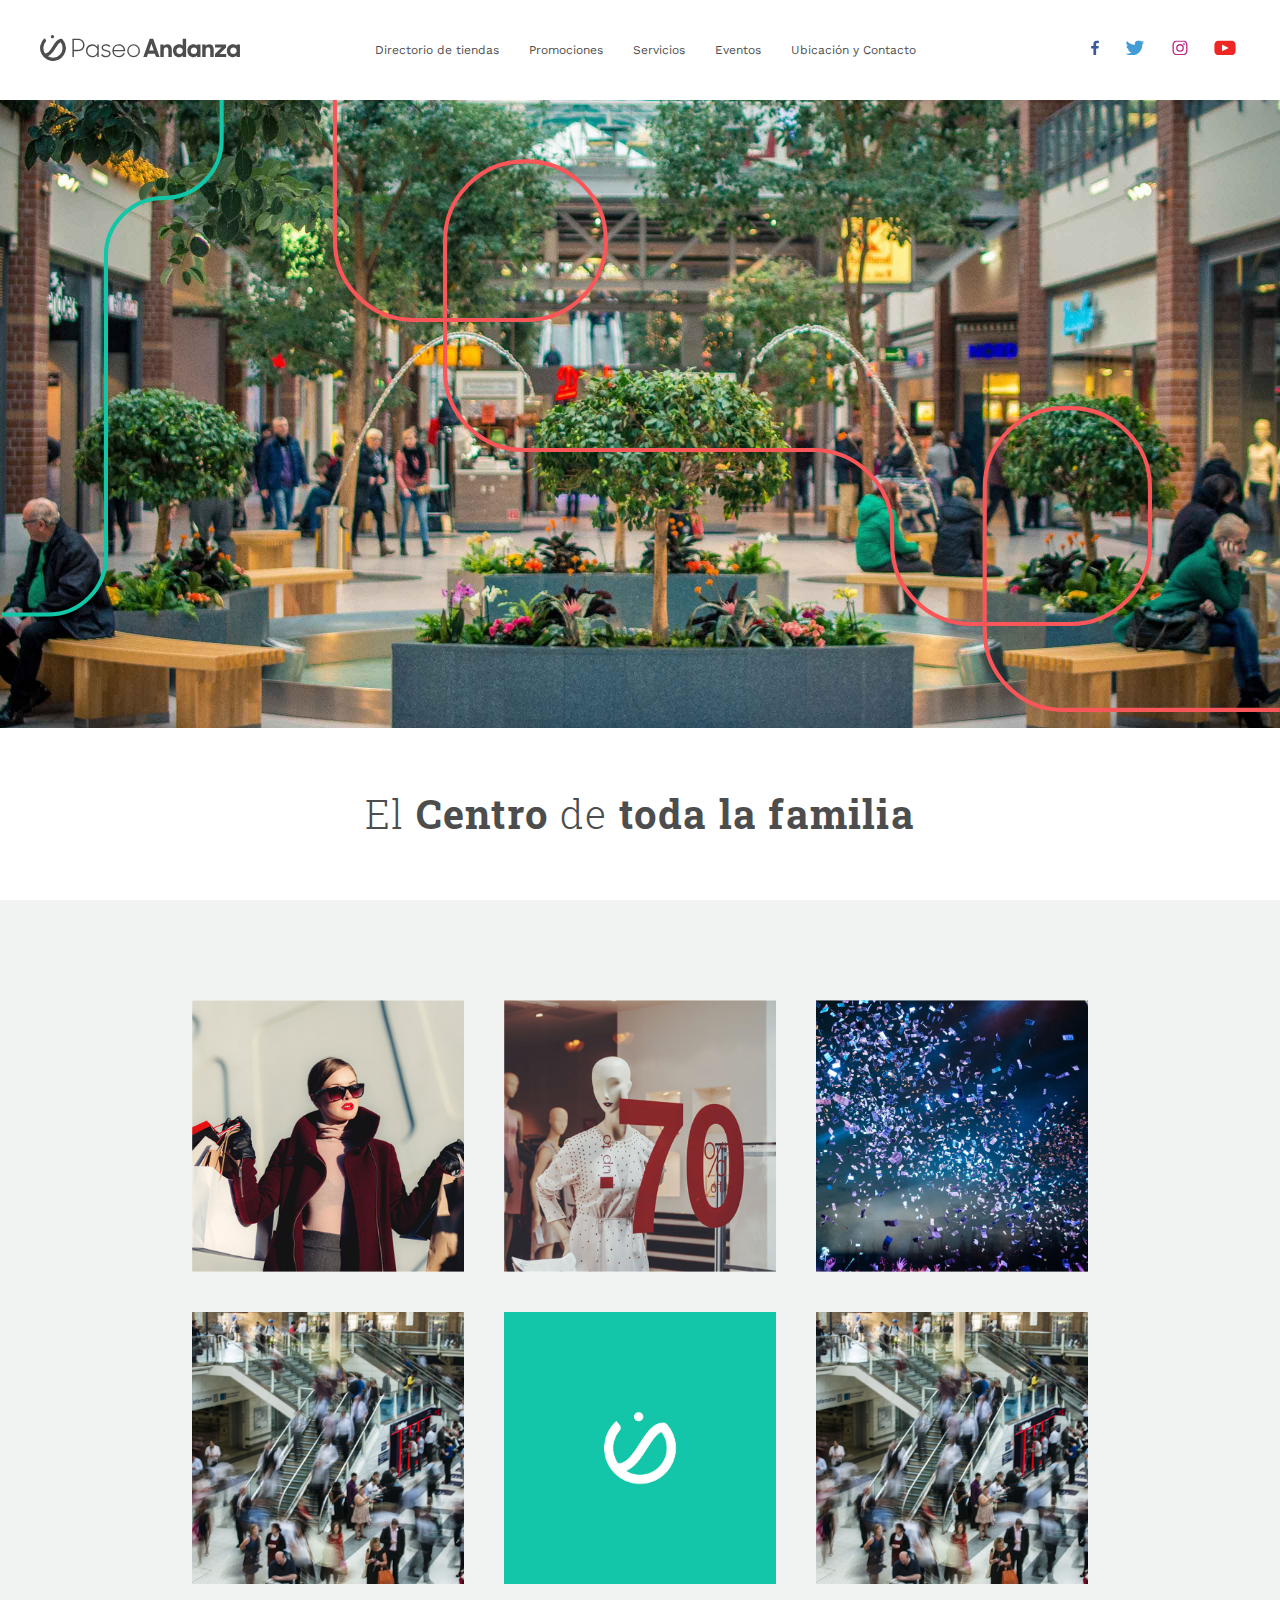
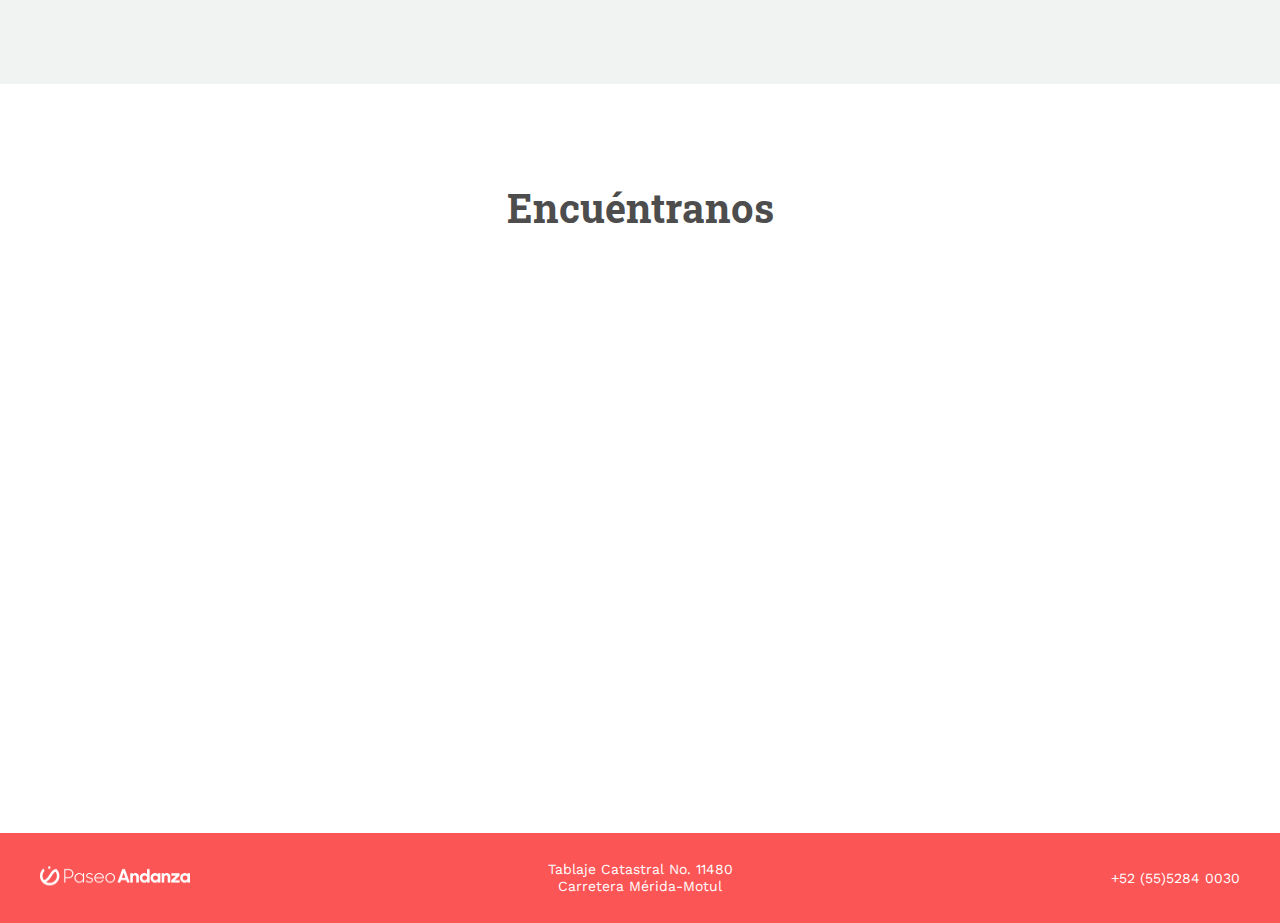
<file: index.html>
<!DOCTYPE html><head><title>Paseo Andanza</title><meta charset="utf-8"><meta name="viewport" content="width=device-width, initial-scale=1.0"><meta name="format-detection" content="telephone=no"><link rel="icon" href="assets/img/favicon.png" type="image/x-icon"><link rel="stylesheet" type="text/css" href="assets/css/style.css"><link href="https://fonts.googleapis.com/css?family=Work+Sans:400,600" rel="stylesheet"><link href="https://fonts.googleapis.com/css?family=Roboto+Slab:400,700" rel="stylesheet"></head><body><div id="home"><nav class="des"><div class="logo"><a href="index.html"><img src="assets/img/logo.svg" alt="Paseo Andanza"></a></div><div class="links"><ul><li> <a href="tiendas.html">Directorio de tiendas</a><div class="liner"></div></li><li> <a href="promociones.html">Promociones</a><div class="linea"></div></li><li> <a href="servicios.html">Servicios</a><div class="linev"></div></li><li> <a href="eventos.html">Eventos</a><div class="liner"></div></li><li> <a href="contacto.html">Ubicación y Contacto</a><div class="linea"></div></li></ul></div><div class="redes"><ul><li> <a href="#"><img src="assets/img/facebook.svg" alt="Facebook Andanza"></a></li><li><a href="#"><img src="assets/img/twiter.svg" alt="Twitter Andanza"></a></li><li> <a href="#"><img src="assets/img/insta.svg" alt="Instagram Andanza"></a></li><li> <a href="#"><img src="assets/img/youtube.svg" alt="Youtube Andanza"></a></li></ul></div></nav><nav class="resp"><div class="ham"><div class="lineas"></div><div class="lineas"></div><div class="lineas"></div></div><div class="logo"><a href="index.html"><img src="assets/img/logo.svg" alt="Paseo Andanza"></a></div><div class="links"><ul><li> <a href="tiendas.html">Directorio de tiendas</a><div class="liner"></div></li><li> <a href="promociones.html">Promociones</a><div class="linea"></div></li><li> <a href="servicios.html">Servicios</a><div class="linev"></div></li><li> <a href="eventos.html">Eventos</a><div class="liner"></div></li><li> <a href="contacto.html">Ubicación y Contacto</a><div class="linea"></div></li></ul></div><div class="redes"><ul><li> <a href="#"><img src="assets/img/facebook.svg" alt="Facebook Andanza"></a></li><li><a href="#"><img src="assets/img/twiter.svg" alt="Twitter Andanza"></a></li><li> <a href="#"><img src="assets/img/insta.svg" alt="Instagram Andanza"></a></li><li> <a href="#"><img src="assets/img/youtube.svg" alt="Youtube Andanza"></a></li></ul></div></nav><div class="top-home"><div class="leneas"><img src="assets/img/lineas-01.svg" alt="Graficos Paseo Andanza"></div><div class="hero"></div><div class="lead"><h1>El <span>Centro</span> de <span>toda la familia</span></h1></div></div><div class="med-home"><div class="posts"><div class="post" style="background-image: url('assets/img/tienda.jpg'); background-position: center; background-size: cover;"><div class="overlay"><a href="tiendas.html">Directorio de tiendas</a></div></div><div class="post" style="background-image: url('assets/img/post.jpg'); background-position: center; background-size: cover;"><div class="overlay"><a href="promociones.html">Promociones</a></div></div><div class="post" style="background-image: url('assets/img/servicios.jpg'); background-position: center; background-size: cover;"><div class="overlay"><a href="servicios.html">Servicios</a></div></div><div class="post" style="background-image: url('assets/img/evento.jpg'); background-position: center; background-size: cover;"><div class="overlay"><a href="eventos.html">Eventos</a></div></div><div class="post" style="background-image: url('assets/img/verde.jpg'); background-position: center; background-size: cover;"><div class="overlay"></div></div><div class="post" style="background-image: url('assets/img/evento.jpg'); background-position: center; background-size: cover;"><div class="overlay"><a href="contacto.html">Ubicación y Contacto</a></div></div></div></div><div class="bottom-home"><div class="lead"><h1>Encuéntranos</h1></div><div class="mapa"><iframe src="https://www.google.com/maps/embed?pb=!1m18!1m12!1m3!1d1861.7124822232588!2d-89.5234712240365!3d21.055682599602495!2m3!1f0!2f0!3f0!3m2!1i1024!2i768!4f13.1!3m3!1m2!1s0x8f56784fbefce7dd%3A0x9236b8a059a3706d!2sMerida+-+Motul+11480%2C+Yucat%C3%A1n!5e0!3m2!1ses!2smx!4v1522876023864" width="600" height="450" frameborder="0" style="border:0" allowfullscreen></iframe></div></div><footer><div class="logo"><img src="assets/img/logo-blanco.png" alt="Logotipo Andanza"></div><div class="dir"><p>Tablaje Catastral No. 11480 <br>Carretera Mérida-Motul</p></div><div class="tel"><p style="color: white;">+52 (55)5284 0030</p></div></footer></div><script src="assets/js/jquery.js"></script><script src="assets/js/script.js"></script></body>
</file>
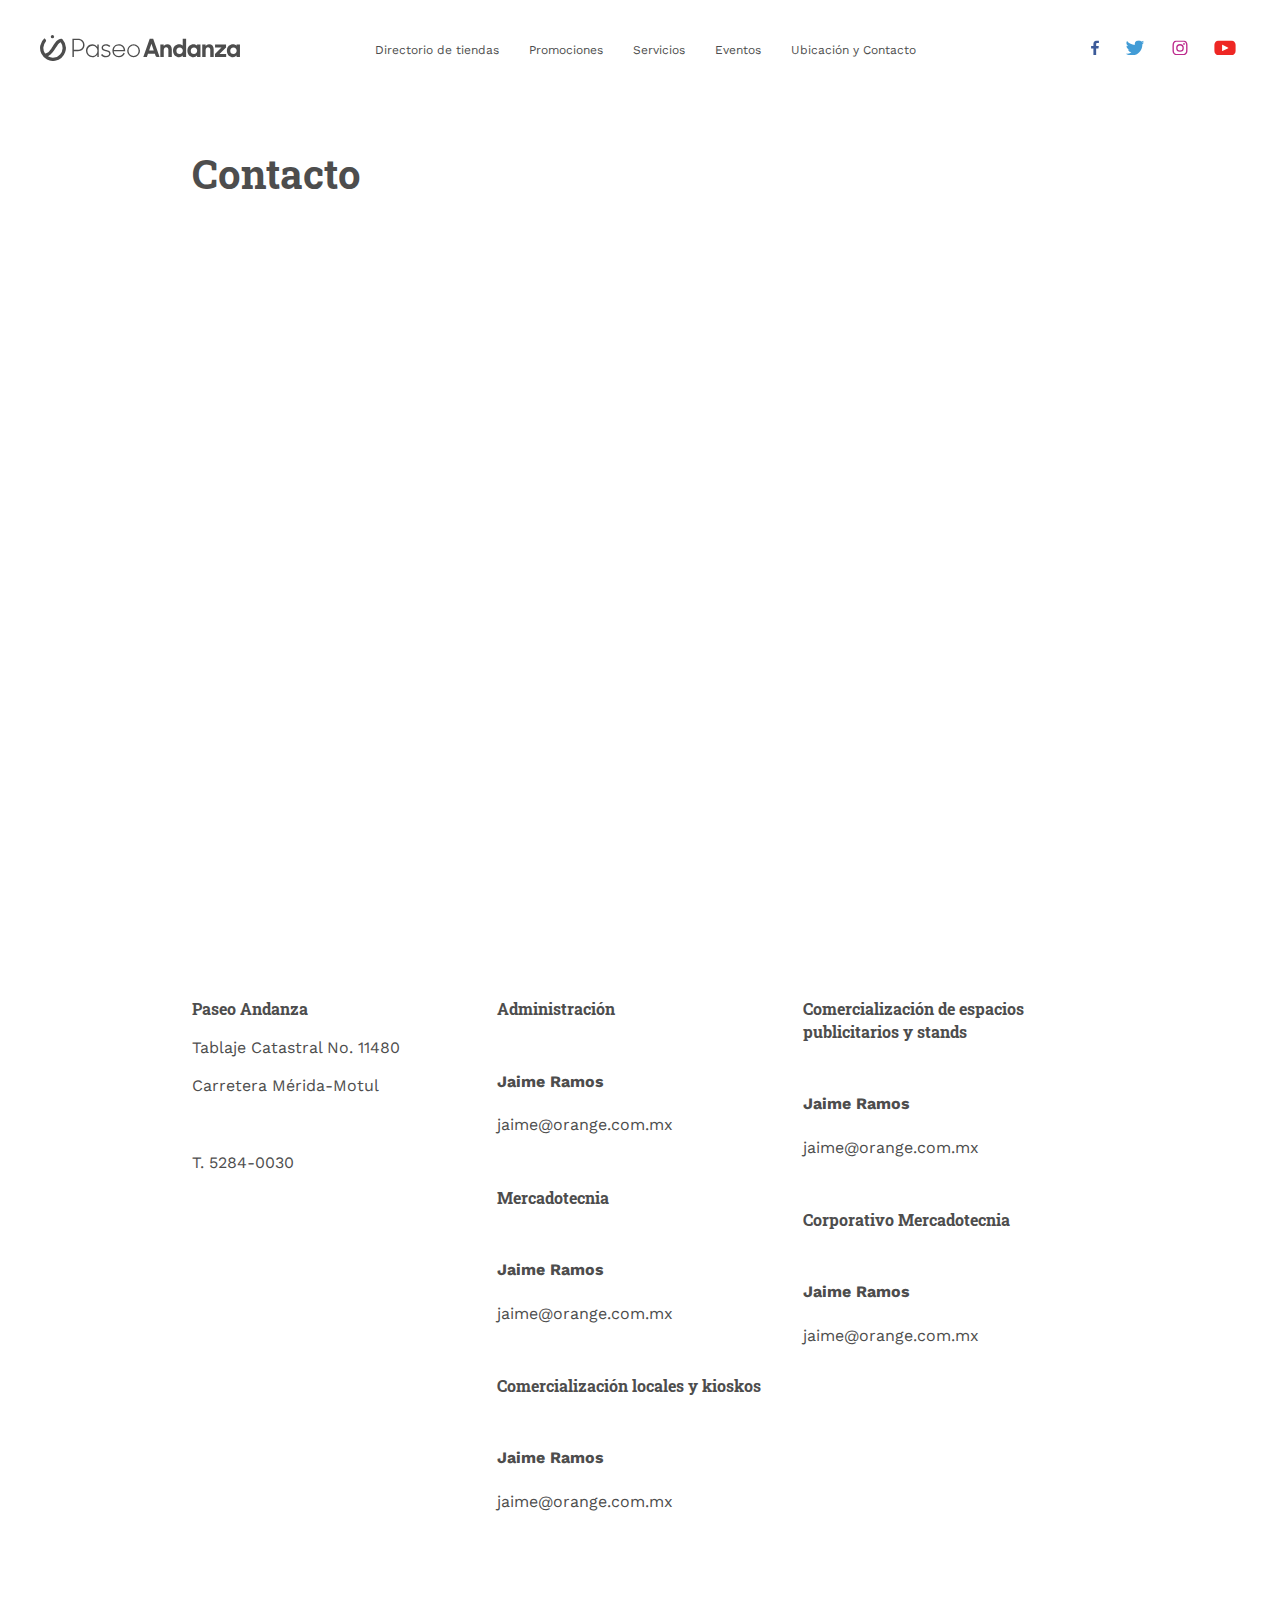
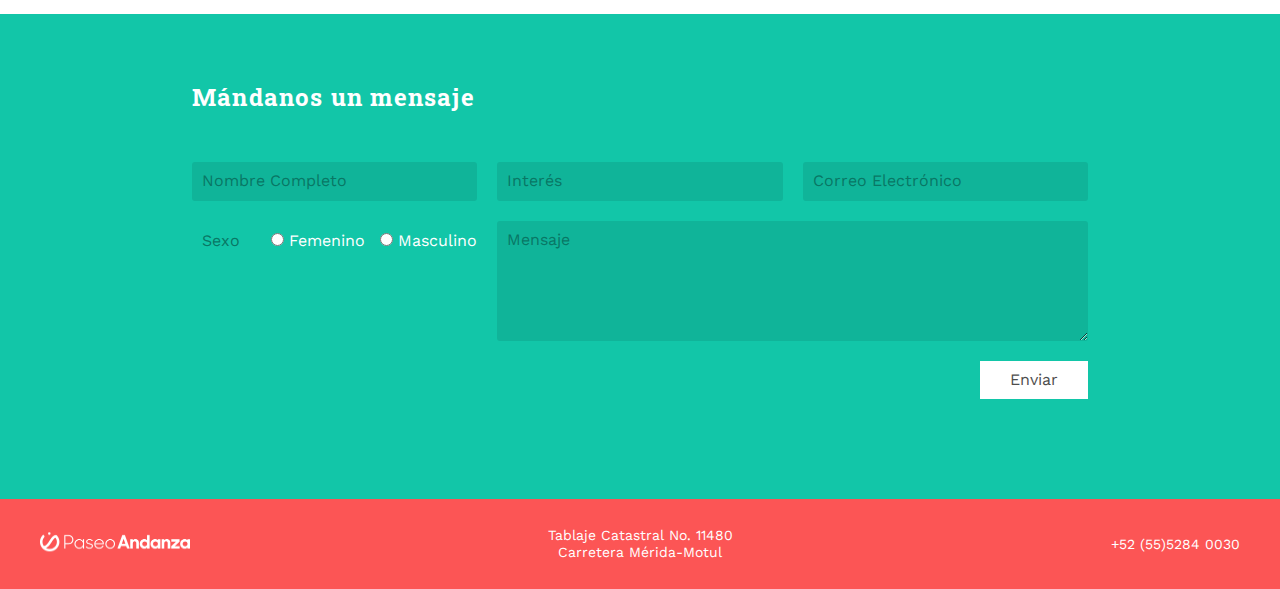
<file: contacto.html>
<!DOCTYPE html><head><title>Paseo Andanza</title><meta charset="utf-8"><meta name="viewport" content="width=device-width, initial-scale=1.0"><meta name="format-detection" content="telephone=no"><link rel="icon" href="assets/img/favicon.png" type="image/x-icon"><link rel="stylesheet" type="text/css" href="assets/css/style.css"><link href="https://fonts.googleapis.com/css?family=Work+Sans:400,600" rel="stylesheet"><link href="https://fonts.googleapis.com/css?family=Roboto+Slab:400,700" rel="stylesheet"></head><body><div id="contacto"><nav class="des"><div class="logo"><a href="index.html"><img src="assets/img/logo.svg" alt="Paseo Andanza"></a></div><div class="links"><ul><li> <a href="tiendas.html">Directorio de tiendas</a><div class="liner"></div></li><li> <a href="promociones.html">Promociones</a><div class="linea"></div></li><li> <a href="servicios.html">Servicios</a><div class="linev"></div></li><li> <a href="eventos.html">Eventos</a><div class="liner"></div></li><li> <a href="contacto.html">Ubicación y Contacto</a><div class="linea"></div></li></ul></div><div class="redes"><ul><li> <a href="#"><img src="assets/img/facebook.svg" alt="Facebook Andanza"></a></li><li><a href="#"><img src="assets/img/twiter.svg" alt="Twitter Andanza"></a></li><li> <a href="#"><img src="assets/img/insta.svg" alt="Instagram Andanza"></a></li><li> <a href="#"><img src="assets/img/youtube.svg" alt="Youtube Andanza"></a></li></ul></div></nav><nav class="resp"><div class="ham"><div class="lineas"></div><div class="lineas"></div><div class="lineas"></div></div><div class="logo"><a href="index.html"><img src="assets/img/logo.svg" alt="Paseo Andanza"></a></div><div class="links"><ul><li> <a href="tiendas.html">Directorio de tiendas</a><div class="liner"></div></li><li> <a href="promociones.html">Promociones</a><div class="linea"></div></li><li> <a href="servicios.html">Servicios</a><div class="linev"></div></li><li> <a href="eventos.html">Eventos</a><div class="liner"></div></li><li> <a href="contacto.html">Ubicación y Contacto</a><div class="linea"></div></li></ul></div><div class="redes"><ul><li> <a href="#"><img src="assets/img/facebook.svg" alt="Facebook Andanza"></a></li><li><a href="#"><img src="assets/img/twiter.svg" alt="Twitter Andanza"></a></li><li> <a href="#"><img src="assets/img/insta.svg" alt="Instagram Andanza"></a></li><li> <a href="#"><img src="assets/img/youtube.svg" alt="Youtube Andanza"></a></li></ul></div></nav><div class="contenedor"><div class="lead"><h2>Contacto</h2></div><div class="mapa"><iframe src="https://www.google.com/maps/embed?pb=!1m18!1m12!1m3!1d1861.7124822232588!2d-89.5234712240365!3d21.055682599602495!2m3!1f0!2f0!3f0!3m2!1i1024!2i768!4f13.1!3m3!1m2!1s0x8f56784fbefce7dd%3A0x9236b8a059a3706d!2sMerida+-+Motul+11480%2C+Yucat%C3%A1n!5e0!3m2!1ses!2smx!4v1522876023864" width="600" height="450" frameborder="0" style="border:0" allowfullscreen></iframe></div><div class="info"><div class="izquierda"><div class="section"><h3>Paseo Andanza</h3><p>Tablaje Catastral No. 11480</p><p>Carretera Mérida-Motul</p><br><p>T. 5284-0030</p></div></div><div class="centro"><div class="section"><h3>Administración </h3><h4>Jaime Ramos</h4><a href="mailto:jaime@orange.com.mx">jaime@orange.com.mx</a></div><div class="section"><h3>Mercadotecnia </h3><h4>Jaime Ramos</h4><a href="mailto:jaime@orange.com.mx">jaime@orange.com.mx</a></div><div class="section"><h3>Comercialización locales y kioskos  </h3><h4>Jaime Ramos</h4><a href="mailto:jaime@orange.com.mx">jaime@orange.com.mx</a></div></div><div class="derecha"><div class="section"><h3>Comercialización de espacios publicitarios y stands </h3><h4>Jaime Ramos</h4><a href="mailto:jaime@orange.com.mx">jaime@orange.com.mx</a></div><div class="section"><h3>Corporativo Mercadotecnia</h3><h4>Jaime Ramos</h4><a href="mailto:jaime@orange.com.mx">jaime@orange.com.mx</a></div></div></div></div><div class="formulario"><form action="post.php"><h2>Mándanos un mensaje</h2><div class="uno"><input type="text" name="" placeholder="Nombre Completo"><input type="text" name="" placeholder="Interés"><input type="email" name="" placeholder="Correo Electrónico"></div><div class="dos"><div class="option"><label>Sexo</label><div class="botones"><input type="radio" name="genero" value="Femenino"><label>Femenino            </label><input type="radio" name="genero" value="Masculino"><label>Masculino</label></div></div><textarea type="text" placeholder="Mensaje"></textarea></div><div class="tres"><input type="submit" name="enviar" value="Enviar"></div></form></div><footer><div class="logo"><img src="assets/img/logo-blanco.png" alt="Logotipo Andanza"></div><div class="dir"><p>Tablaje Catastral No. 11480 <br>Carretera Mérida-Motul</p></div><div class="tel"><p style="color: white;">+52 (55)5284 0030</p></div></footer></div><script src="assets/js/jquery.js"></script><script src="assets/js/script.js"></script></body>
</file>
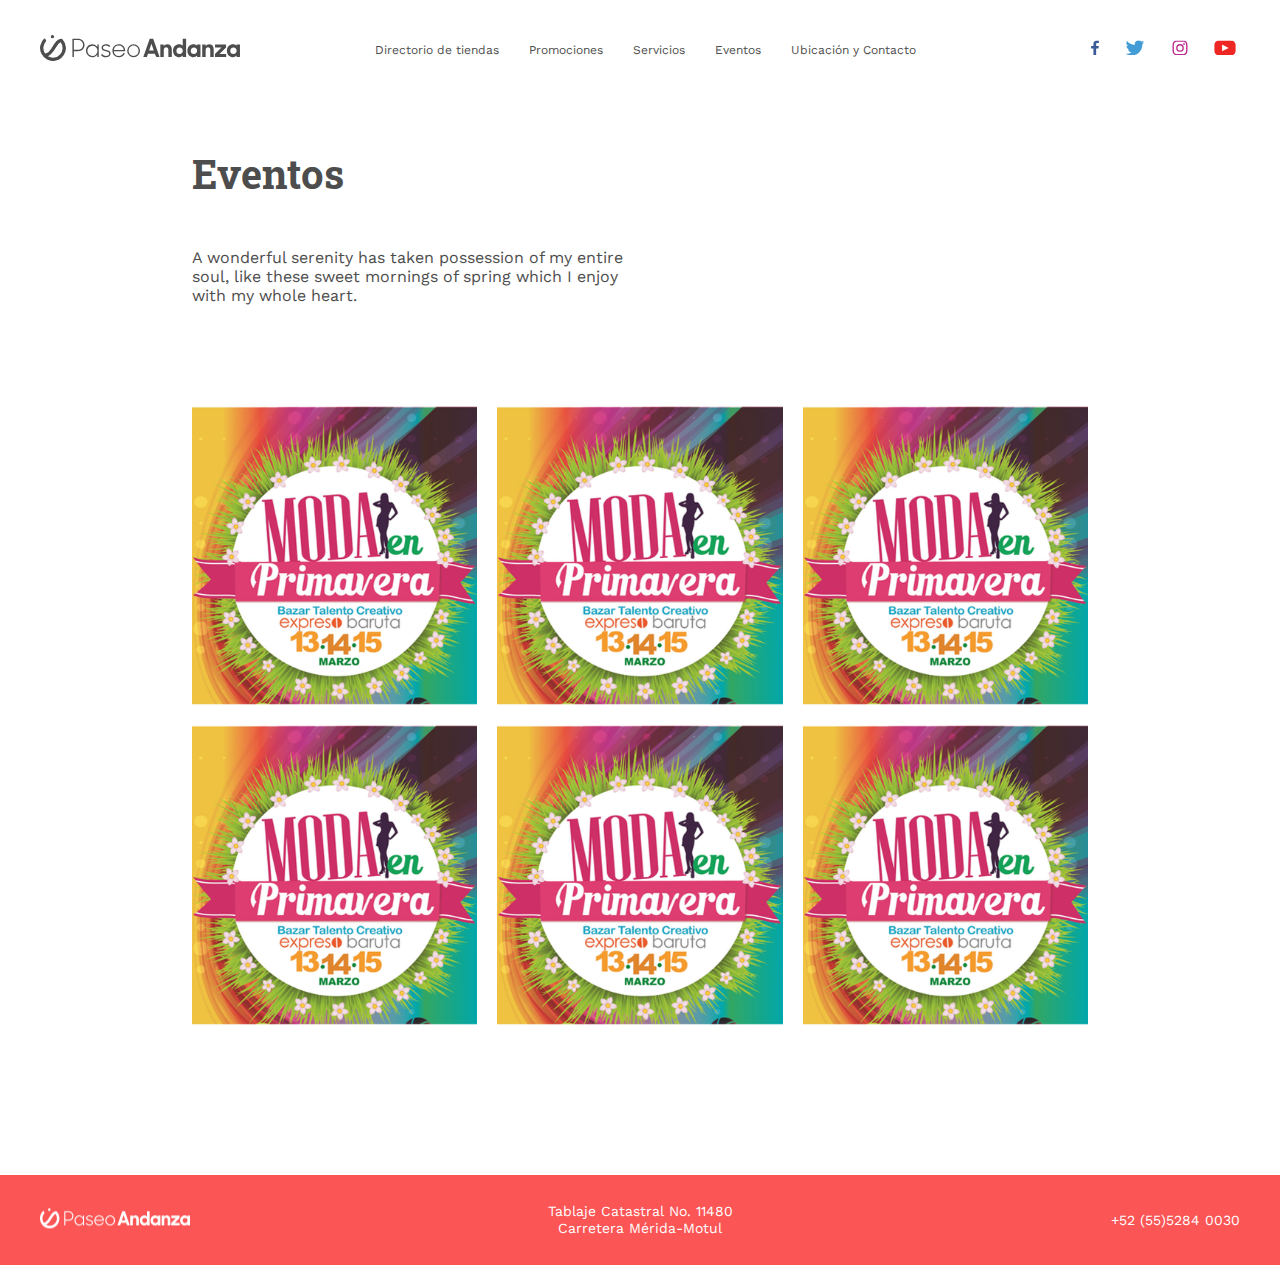
<file: eventos.html>
<!DOCTYPE html><head><title>Paseo Andanza</title><meta charset="utf-8"><meta name="viewport" content="width=device-width, initial-scale=1.0"><meta name="format-detection" content="telephone=no"><link rel="icon" href="assets/img/favicon.png" type="image/x-icon"><link rel="stylesheet" type="text/css" href="assets/css/style.css"><link href="https://fonts.googleapis.com/css?family=Work+Sans:400,600" rel="stylesheet"><link href="https://fonts.googleapis.com/css?family=Roboto+Slab:400,700" rel="stylesheet"></head><body><div id="promociones"><nav class="des"><div class="logo"><a href="index.html"><img src="assets/img/logo.svg" alt="Paseo Andanza"></a></div><div class="links"><ul><li> <a href="tiendas.html">Directorio de tiendas</a><div class="liner"></div></li><li> <a href="promociones.html">Promociones</a><div class="linea"></div></li><li> <a href="servicios.html">Servicios</a><div class="linev"></div></li><li> <a href="eventos.html">Eventos</a><div class="liner"></div></li><li> <a href="contacto.html">Ubicación y Contacto</a><div class="linea"></div></li></ul></div><div class="redes"><ul><li> <a href="#"><img src="assets/img/facebook.svg" alt="Facebook Andanza"></a></li><li><a href="#"><img src="assets/img/twiter.svg" alt="Twitter Andanza"></a></li><li> <a href="#"><img src="assets/img/insta.svg" alt="Instagram Andanza"></a></li><li> <a href="#"><img src="assets/img/youtube.svg" alt="Youtube Andanza"></a></li></ul></div></nav><nav class="resp"><div class="ham"><div class="lineas"></div><div class="lineas"></div><div class="lineas"></div></div><div class="logo"><a href="index.html"><img src="assets/img/logo.svg" alt="Paseo Andanza"></a></div><div class="links"><ul><li> <a href="tiendas.html">Directorio de tiendas</a><div class="liner"></div></li><li> <a href="promociones.html">Promociones</a><div class="linea"></div></li><li> <a href="servicios.html">Servicios</a><div class="linev"></div></li><li> <a href="eventos.html">Eventos</a><div class="liner"></div></li><li> <a href="contacto.html">Ubicación y Contacto</a><div class="linea"></div></li></ul></div><div class="redes"><ul><li> <a href="#"><img src="assets/img/facebook.svg" alt="Facebook Andanza"></a></li><li><a href="#"><img src="assets/img/twiter.svg" alt="Twitter Andanza"></a></li><li> <a href="#"><img src="assets/img/insta.svg" alt="Instagram Andanza"></a></li><li> <a href="#"><img src="assets/img/youtube.svg" alt="Youtube Andanza"></a></li></ul></div></nav><div class="contenedor"><div class="lead"><h2>Eventos</h2></div><div class="text"><p>A wonderful serenity has taken possession of my entire soul, like these sweet mornings of spring which I enjoy with my whole heart.</p></div><div class="promociones"><img src="assets/img/eventos.jpg" alt="Promoción Andanza"><img src="assets/img/eventos.jpg" alt="Promoción Andanza"><img src="assets/img/eventos.jpg" alt="Promoción Andanza"><img src="assets/img/eventos.jpg" alt="Promoción Andanza"><img src="assets/img/eventos.jpg" alt="Promoción Andanza"><img src="assets/img/eventos.jpg" alt="Promoción Andanza"></div></div><footer><div class="logo"><img src="assets/img/logo-blanco.png" alt="Logotipo Andanza"></div><div class="dir"><p>Tablaje Catastral No. 11480 <br>Carretera Mérida-Motul</p></div><div class="tel"><p style="color: white;">+52 (55)5284 0030</p></div></footer></div><script src="assets/js/jquery.js"></script><script src="assets/js/script.js"></script></body>
</file>
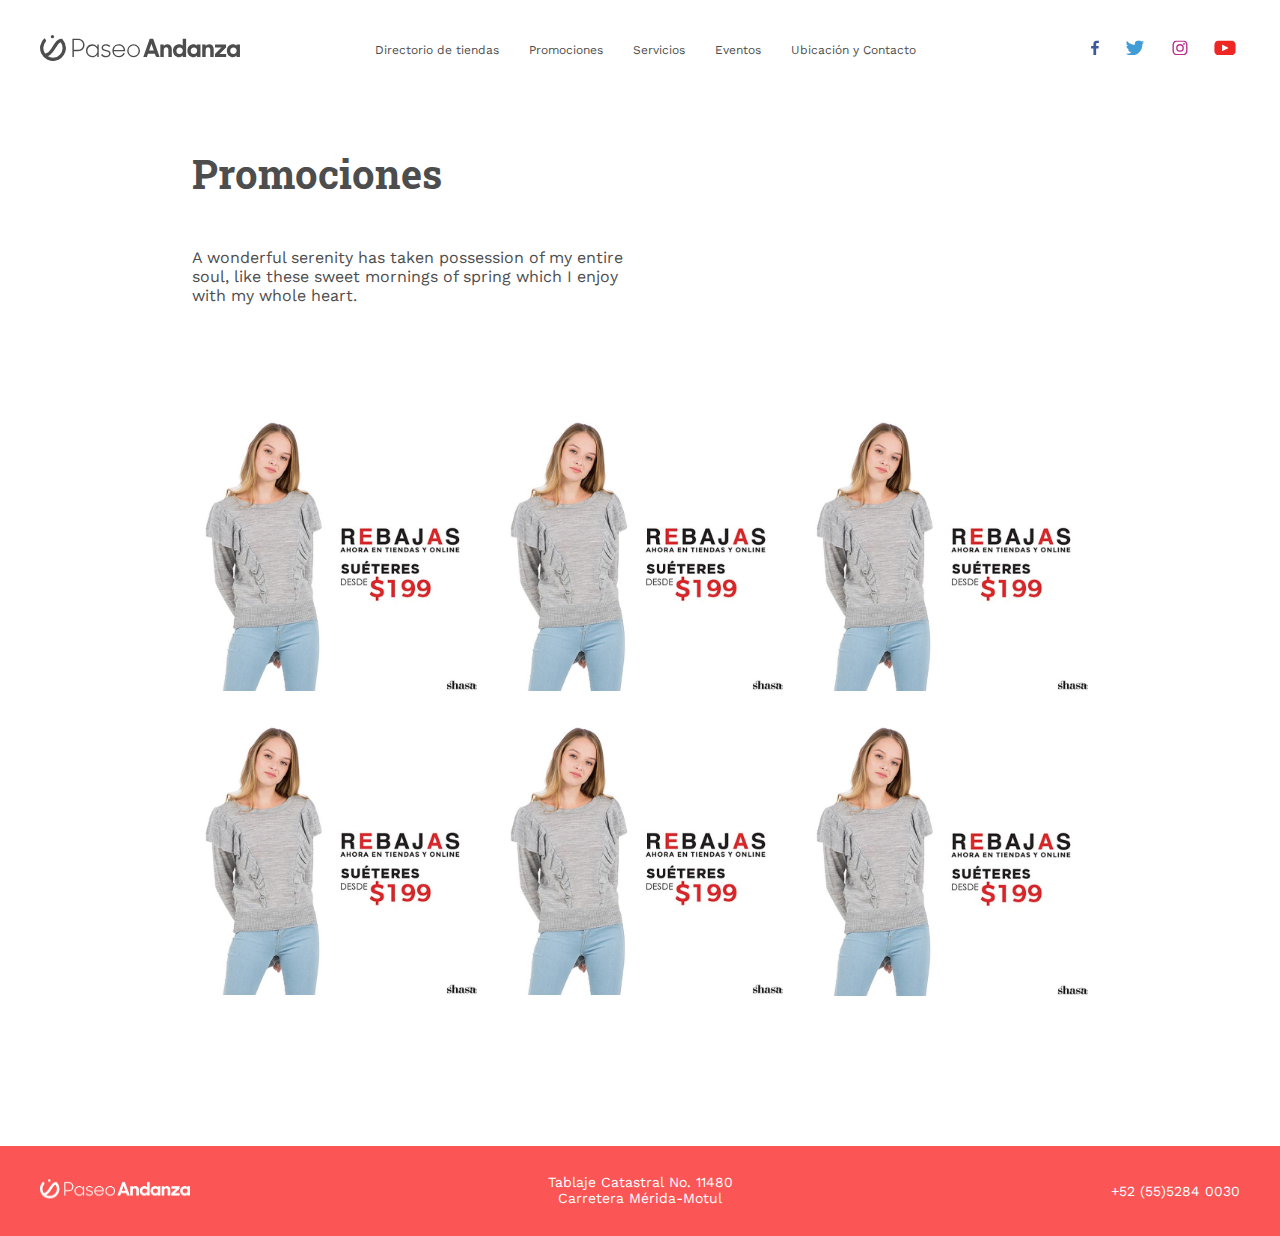
<file: promociones.html>
<!DOCTYPE html><head><title>Paseo Andanza</title><meta charset="utf-8"><meta name="viewport" content="width=device-width, initial-scale=1.0"><meta name="format-detection" content="telephone=no"><link rel="icon" href="assets/img/favicon.png" type="image/x-icon"><link rel="stylesheet" type="text/css" href="assets/css/style.css"><link href="https://fonts.googleapis.com/css?family=Work+Sans:400,600" rel="stylesheet"><link href="https://fonts.googleapis.com/css?family=Roboto+Slab:400,700" rel="stylesheet"></head><body><div id="promociones"><nav class="des"><div class="logo"><a href="index.html"><img src="assets/img/logo.svg" alt="Paseo Andanza"></a></div><div class="links"><ul><li> <a href="tiendas.html">Directorio de tiendas</a><div class="liner"></div></li><li> <a href="promociones.html">Promociones</a><div class="linea"></div></li><li> <a href="servicios.html">Servicios</a><div class="linev"></div></li><li> <a href="eventos.html">Eventos</a><div class="liner"></div></li><li> <a href="contacto.html">Ubicación y Contacto</a><div class="linea"></div></li></ul></div><div class="redes"><ul><li> <a href="#"><img src="assets/img/facebook.svg" alt="Facebook Andanza"></a></li><li><a href="#"><img src="assets/img/twiter.svg" alt="Twitter Andanza"></a></li><li> <a href="#"><img src="assets/img/insta.svg" alt="Instagram Andanza"></a></li><li> <a href="#"><img src="assets/img/youtube.svg" alt="Youtube Andanza"></a></li></ul></div></nav><nav class="resp"><div class="ham"><div class="lineas"></div><div class="lineas"></div><div class="lineas"></div></div><div class="logo"><a href="index.html"><img src="assets/img/logo.svg" alt="Paseo Andanza"></a></div><div class="links"><ul><li> <a href="tiendas.html">Directorio de tiendas</a><div class="liner"></div></li><li> <a href="promociones.html">Promociones</a><div class="linea"></div></li><li> <a href="servicios.html">Servicios</a><div class="linev"></div></li><li> <a href="eventos.html">Eventos</a><div class="liner"></div></li><li> <a href="contacto.html">Ubicación y Contacto</a><div class="linea"></div></li></ul></div><div class="redes"><ul><li> <a href="#"><img src="assets/img/facebook.svg" alt="Facebook Andanza"></a></li><li><a href="#"><img src="assets/img/twiter.svg" alt="Twitter Andanza"></a></li><li> <a href="#"><img src="assets/img/insta.svg" alt="Instagram Andanza"></a></li><li> <a href="#"><img src="assets/img/youtube.svg" alt="Youtube Andanza"></a></li></ul></div></nav><div class="contenedor"><div class="lead"><h2>Promociones</h2></div><div class="text"><p>A wonderful serenity has taken possession of my entire soul, like these sweet mornings of spring which I enjoy with my whole heart.</p></div><div class="promociones"><img src="assets/img/promo.jpg" alt="Promoción Andanza"><img src="assets/img/promo.jpg" alt="Promoción Andanza"><img src="assets/img/promo.jpg" alt="Promoción Andanza"><img src="assets/img/promo.jpg" alt="Promoción Andanza"><img src="assets/img/promo.jpg" alt="Promoción Andanza"><img src="assets/img/promo.jpg" alt="Promoción Andanza"></div></div><footer><div class="logo"><img src="assets/img/logo-blanco.png" alt="Logotipo Andanza"></div><div class="dir"><p>Tablaje Catastral No. 11480 <br>Carretera Mérida-Motul</p></div><div class="tel"><p style="color: white;">+52 (55)5284 0030</p></div></footer></div><script src="assets/js/jquery.js"></script><script src="assets/js/script.js"></script></body>
</file>
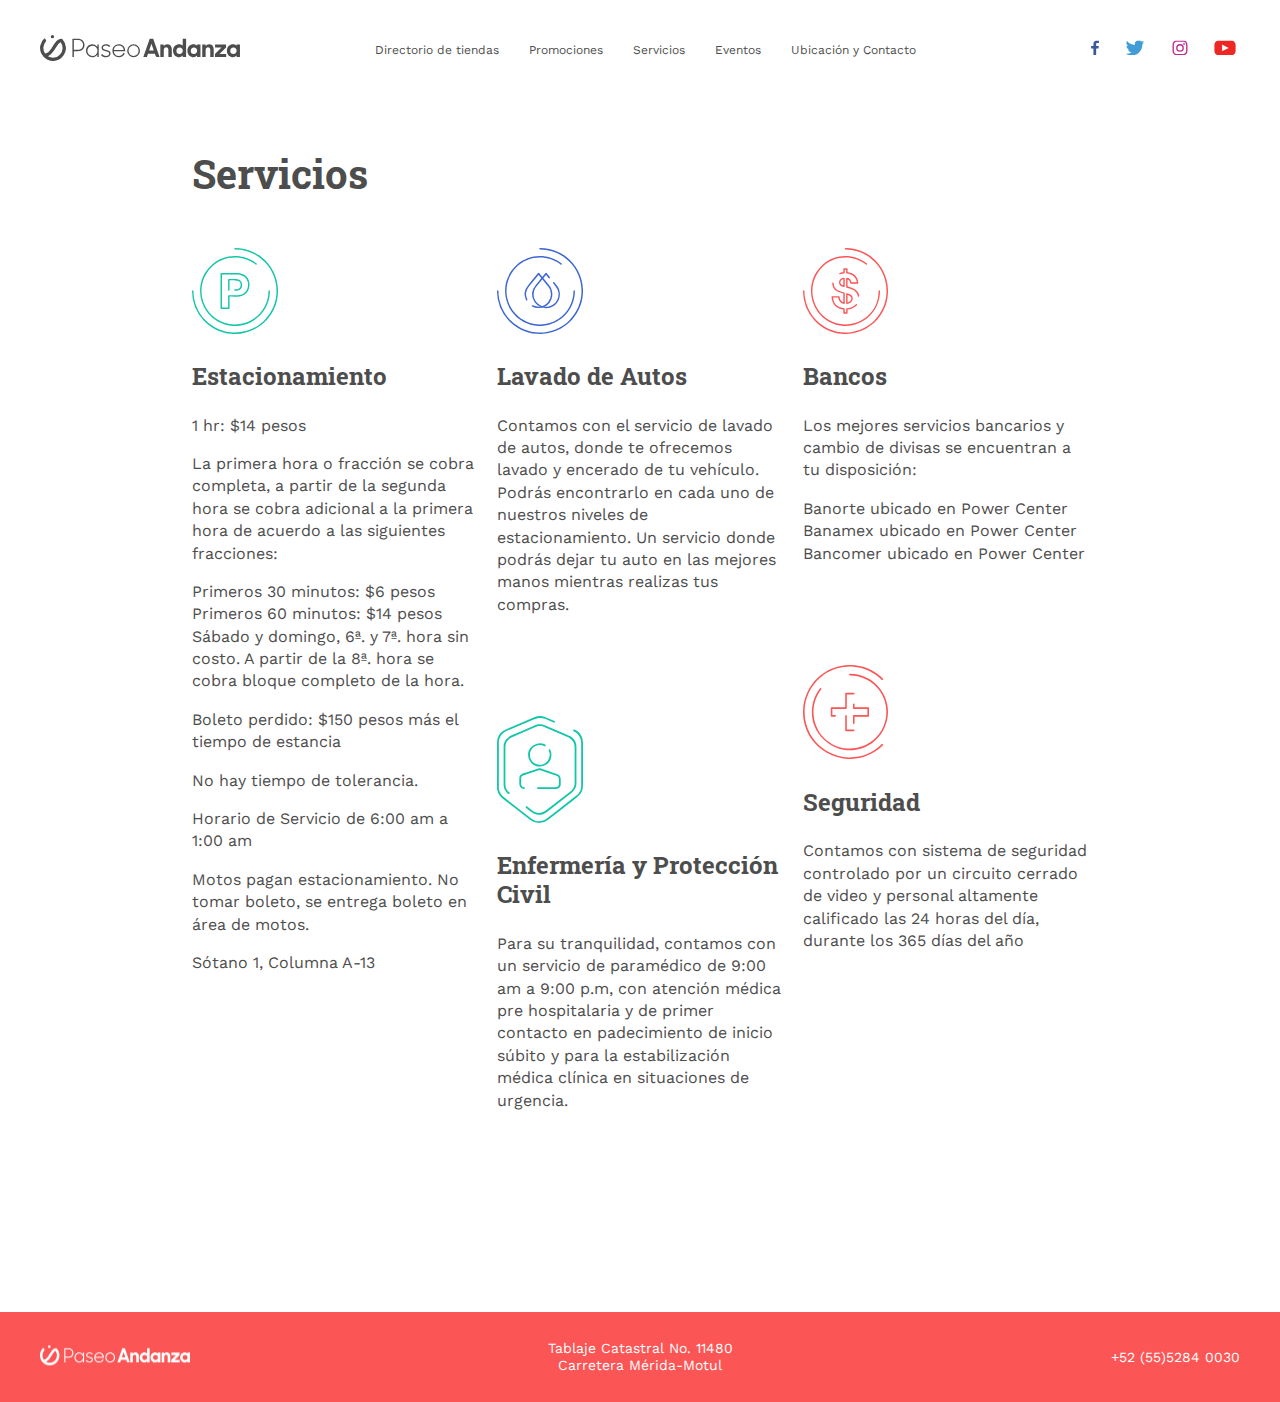
<file: servicios.html>
<!DOCTYPE html><head><title>Paseo Andanza</title><meta charset="utf-8"><meta name="viewport" content="width=device-width, initial-scale=1.0"><meta name="format-detection" content="telephone=no"><link rel="icon" href="assets/img/favicon.png" type="image/x-icon"><link rel="stylesheet" type="text/css" href="assets/css/style.css"><link href="https://fonts.googleapis.com/css?family=Work+Sans:400,600" rel="stylesheet"><link href="https://fonts.googleapis.com/css?family=Roboto+Slab:400,700" rel="stylesheet"></head><body><div id="servicios"><nav class="des"><div class="logo"><a href="index.html"><img src="assets/img/logo.svg" alt="Paseo Andanza"></a></div><div class="links"><ul><li> <a href="tiendas.html">Directorio de tiendas</a><div class="liner"></div></li><li> <a href="promociones.html">Promociones</a><div class="linea"></div></li><li> <a href="servicios.html">Servicios</a><div class="linev"></div></li><li> <a href="eventos.html">Eventos</a><div class="liner"></div></li><li> <a href="contacto.html">Ubicación y Contacto</a><div class="linea"></div></li></ul></div><div class="redes"><ul><li> <a href="#"><img src="assets/img/facebook.svg" alt="Facebook Andanza"></a></li><li><a href="#"><img src="assets/img/twiter.svg" alt="Twitter Andanza"></a></li><li> <a href="#"><img src="assets/img/insta.svg" alt="Instagram Andanza"></a></li><li> <a href="#"><img src="assets/img/youtube.svg" alt="Youtube Andanza"></a></li></ul></div></nav><nav class="resp"><div class="ham"><div class="lineas"></div><div class="lineas"></div><div class="lineas"></div></div><div class="logo"><a href="index.html"><img src="assets/img/logo.svg" alt="Paseo Andanza"></a></div><div class="links"><ul><li> <a href="tiendas.html">Directorio de tiendas</a><div class="liner"></div></li><li> <a href="promociones.html">Promociones</a><div class="linea"></div></li><li> <a href="servicios.html">Servicios</a><div class="linev"></div></li><li> <a href="eventos.html">Eventos</a><div class="liner"></div></li><li> <a href="contacto.html">Ubicación y Contacto</a><div class="linea"></div></li></ul></div><div class="redes"><ul><li> <a href="#"><img src="assets/img/facebook.svg" alt="Facebook Andanza"></a></li><li><a href="#"><img src="assets/img/twiter.svg" alt="Twitter Andanza"></a></li><li> <a href="#"><img src="assets/img/insta.svg" alt="Instagram Andanza"></a></li><li> <a href="#"><img src="assets/img/youtube.svg" alt="Youtube Andanza"></a></li></ul></div></nav><div class="contenedor"><div class="lead"><h2>Servicios</h2></div><div class="servicios"><div class="left"><div class="servicio"><div class="logo"><img src="assets/img/p.svg"></div><div class="texto"><h3>Estacionamiento</h3><p>1 hr: $14 pesos</p><p>La primera hora o fracción se cobra completa, a partir de la segunda hora se cobra adicional a la primera hora de acuerdo a las siguientes fracciones:</p><p>Primeros 30 minutos: $6 pesos <br>Primeros 60 minutos: $14 pesos <br>Sábado y domingo, 6ª. y 7ª. hora sin costo. A partir de la 8ª. hora se cobra bloque completo de la hora.</p><p>Boleto perdido: $150 pesos más el tiempo de estancia</p><p>No hay tiempo de tolerancia.</p><p>Horario de Servicio de 6:00 am a 1:00 am</p><p>Motos pagan estacionamiento. No tomar boleto, se entrega boleto en área de motos.</p><p>Sótano 1, Columna A-13</p></div></div></div><div class="center"><div class="servicio"><div class="logo"><img src="assets/img/agua.svg"></div><div class="texto"><h3>Lavado de Autos</h3><p>Contamos con el servicio de lavado de autos, donde te ofrecemos lavado y encerado de tu vehículo. Podrás encontrarlo en cada uno de nuestros niveles de estacionamiento. Un servicio donde podrás dejar tu auto en las mejores manos mientras realizas tus compras.</p></div></div><div class="servicio"><div class="logo"><img src="assets/img/enfermeria.svg"></div><div class="texto"><h3>Enfermería y Protección Civil</h3><p>Para su tranquilidad, contamos con un servicio de paramédico de 9:00 am a 9:00 p.m, con atención médica pre hospitalaria y de primer contacto en padecimiento de inicio súbito y para la estabilización médica clínica en situaciones de urgencia.</p></div></div></div><div class="rigth"><div class="servicio"><div class="logo"><img src="assets/img/dinero.svg"></div><div class="texto"><h3>Bancos</h3><p>Los mejores servicios bancarios y cambio de divisas se encuentran a tu disposición:</p><p>Banorte ubicado en Power Center <br>Banamex ubicado en Power Center <br>Bancomer ubicado en Power Center</p></div></div><div class="servicio"><div class="logo"><img src="assets/img/mas.svg"></div><div class="texto"><h3>Seguridad</h3><p>Contamos con sistema de seguridad controlado por un circuito cerrado de video y personal altamente calificado las 24 horas del día, durante los 365 días del año</p></div></div></div></div></div><footer><div class="logo"><img src="assets/img/logo-blanco.png" alt="Logotipo Andanza"></div><div class="dir"><p>Tablaje Catastral No. 11480 <br>Carretera Mérida-Motul</p></div><div class="tel"><p style="color: white;">+52 (55)5284 0030</p></div></footer></div><script src="assets/js/jquery.js"></script><script src="assets/js/script.js"></script></body>
</file>
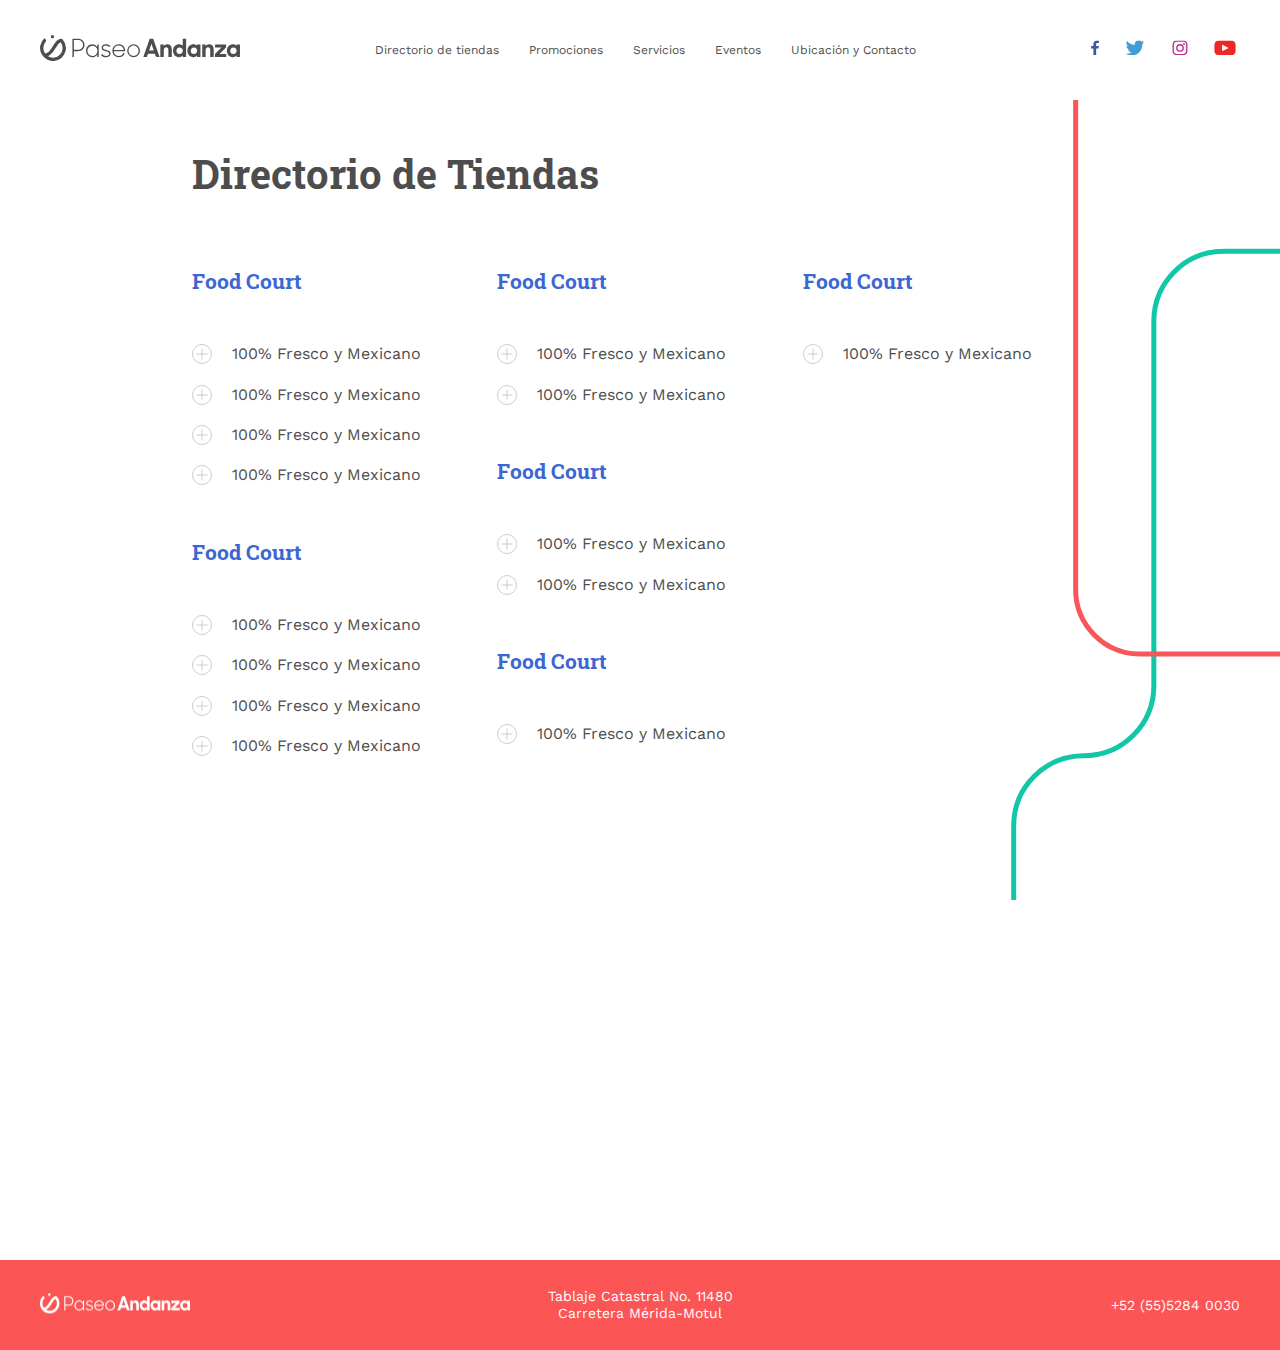
<file: tiendas.html>
<!DOCTYPE html><head><title>Paseo Andanza</title><meta charset="utf-8"><meta name="viewport" content="width=device-width, initial-scale=1.0"><meta name="format-detection" content="telephone=no"><link rel="icon" href="assets/img/favicon.png" type="image/x-icon"><link rel="stylesheet" type="text/css" href="assets/css/style.css"><link href="https://fonts.googleapis.com/css?family=Work+Sans:400,600" rel="stylesheet"><link href="https://fonts.googleapis.com/css?family=Roboto+Slab:400,700" rel="stylesheet"></head><body><div id="tiendas"><nav class="des"><div class="logo"><a href="index.html"><img src="assets/img/logo.svg" alt="Paseo Andanza"></a></div><div class="links"><ul><li> <a href="tiendas.html">Directorio de tiendas</a><div class="liner"></div></li><li> <a href="promociones.html">Promociones</a><div class="linea"></div></li><li> <a href="servicios.html">Servicios</a><div class="linev"></div></li><li> <a href="eventos.html">Eventos</a><div class="liner"></div></li><li> <a href="contacto.html">Ubicación y Contacto</a><div class="linea"></div></li></ul></div><div class="redes"><ul><li> <a href="#"><img src="assets/img/facebook.svg" alt="Facebook Andanza"></a></li><li><a href="#"><img src="assets/img/twiter.svg" alt="Twitter Andanza"></a></li><li> <a href="#"><img src="assets/img/insta.svg" alt="Instagram Andanza"></a></li><li> <a href="#"><img src="assets/img/youtube.svg" alt="Youtube Andanza"></a></li></ul></div></nav><nav class="resp"><div class="ham"><div class="lineas"></div><div class="lineas"></div><div class="lineas"></div></div><div class="logo"><a href="index.html"><img src="assets/img/logo.svg" alt="Paseo Andanza"></a></div><div class="links"><ul><li> <a href="tiendas.html">Directorio de tiendas</a><div class="liner"></div></li><li> <a href="promociones.html">Promociones</a><div class="linea"></div></li><li> <a href="servicios.html">Servicios</a><div class="linev"></div></li><li> <a href="eventos.html">Eventos</a><div class="liner"></div></li><li> <a href="contacto.html">Ubicación y Contacto</a><div class="linea"></div></li></ul></div><div class="redes"><ul><li> <a href="#"><img src="assets/img/facebook.svg" alt="Facebook Andanza"></a></li><li><a href="#"><img src="assets/img/twiter.svg" alt="Twitter Andanza"></a></li><li> <a href="#"><img src="assets/img/insta.svg" alt="Instagram Andanza"></a></li><li> <a href="#"><img src="assets/img/youtube.svg" alt="Youtube Andanza"></a></li></ul></div></nav><div class="lineass"><img src="assets/img/lineas-tiendas-01.svg" alt="Andanza"></div><div class="contenedor"><div class="directorio-lead"><h2>Directorio de Tiendas</h2></div><div class="directorio"><div class="left"><div class="categoria"><h3>Food Court</h3><div class="tienda"><div class="simbolo"><div class="linea-h"></div><div class="linea-v"></div></div><p>100% Fresco y Mexicano</p><div class="info"><p><strong>Horario:</strong> 08:00am-10:00pm</p><p><strong>Sitio web:</strong> www.burgerking.com</p><p><strong>E-mail:</strong> contacto@burgerking.com</p><p><strong>Tel.</strong> (55)1234 5678</p></div></div><div class="tienda"><div class="simbolo"><div class="linea-h"></div><div class="linea-v"></div></div><p>100% Fresco y Mexicano</p><div class="info"><p><strong>Horario:</strong> 08:00am-10:00pm</p><p><strong>Sitio web:</strong> www.burgerking.com</p><p><strong>E-mail:</strong> contacto@burgerking.com</p><p><strong>Tel.</strong> (55)1234 5678</p></div></div><div class="tienda"><div class="simbolo"><div class="linea-h"></div><div class="linea-v"></div></div><p>100% Fresco y Mexicano</p><div class="info"><p><strong>Horario:</strong> 08:00am-10:00pm</p><p><strong>Sitio web:</strong> www.burgerking.com</p><p><strong>E-mail:</strong> contacto@burgerking.com</p><p><strong>Tel.</strong> (55)1234 5678</p></div></div><div class="tienda"><div class="simbolo"><div class="linea-h"></div><div class="linea-v"></div></div><p>100% Fresco y Mexicano</p><div class="info"><p><strong>Horario:</strong> 08:00am-10:00pm</p><p><strong>Sitio web:</strong> www.burgerking.com</p><p><strong>E-mail:</strong> contacto@burgerking.com</p><p><strong>Tel.</strong> (55)1234 5678</p></div></div></div><div class="categoria"><h3>Food Court</h3><div class="tienda"><div class="simbolo"><div class="linea-h"></div><div class="linea-v"></div></div><p>100% Fresco y Mexicano</p><div class="info"><p><strong>Horario:</strong> 08:00am-10:00pm</p><p><strong>Sitio web:</strong> www.burgerking.com</p><p><strong>E-mail:</strong> contacto@burgerking.com</p><p><strong>Tel.</strong> (55)1234 5678</p></div></div><div class="tienda"><div class="simbolo"><div class="linea-h"></div><div class="linea-v"></div></div><p>100% Fresco y Mexicano</p><div class="info"><p><strong>Horario:</strong> 08:00am-10:00pm</p><p><strong>Sitio web:</strong> www.burgerking.com</p><p><strong>E-mail:</strong> contacto@burgerking.com</p><p><strong>Tel.</strong> (55)1234 5678</p></div></div><div class="tienda"><div class="simbolo"><div class="linea-h"></div><div class="linea-v"></div></div><p>100% Fresco y Mexicano</p><div class="info"><p><strong>Horario:</strong> 08:00am-10:00pm</p><p><strong>Sitio web:</strong> www.burgerking.com</p><p><strong>E-mail:</strong> contacto@burgerking.com</p><p><strong>Tel.</strong> (55)1234 5678</p></div></div><div class="tienda"><div class="simbolo"><div class="linea-h"></div><div class="linea-v"></div></div><p>100% Fresco y Mexicano</p><div class="info"><p><strong>Horario:</strong> 08:00am-10:00pm</p><p><strong>Sitio web:</strong> www.burgerking.com</p><p><strong>E-mail:</strong> contacto@burgerking.com</p><p><strong>Tel.</strong> (55)1234 5678</p></div></div></div></div><div class="center"><div class="categoria"><h3>Food Court</h3><div class="tienda"><div class="simbolo"><div class="linea-h"></div><div class="linea-v"></div></div><p>100% Fresco y Mexicano</p><div class="info"><p><strong>Horario:</strong> 08:00am-10:00pm</p><p><strong>Sitio web:</strong> www.burgerking.com</p><p><strong>E-mail:</strong> contacto@burgerking.com</p><p><strong>Tel.</strong> (55)1234 5678  </p></div></div><div class="tienda"><div class="simbolo"><div class="linea-h"></div><div class="linea-v"></div></div><p>100% Fresco y Mexicano</p><div class="info"><p><strong>Horario:</strong> 08:00am-10:00pm</p><p><strong>Sitio web:</strong> www.burgerking.com</p><p><strong>E-mail:</strong> contacto@burgerking.com</p><p><strong>Tel.</strong> (55)1234 5678</p></div></div></div><div class="categoria"><h3>Food Court</h3><div class="tienda"><div class="simbolo"><div class="linea-h"></div><div class="linea-v"></div></div><p>100% Fresco y Mexicano</p><div class="info"><p><strong>Horario:</strong> 08:00am-10:00pm</p><p><strong>Sitio web:</strong> www.burgerking.com</p><p><strong>E-mail:</strong> contacto@burgerking.com</p><p><strong>Tel.</strong> (55)1234 5678  </p></div></div><div class="tienda"><div class="simbolo"><div class="linea-h"></div><div class="linea-v"></div></div><p>100% Fresco y Mexicano</p><div class="info"><p><strong>Horario:</strong> 08:00am-10:00pm</p><p><strong>Sitio web:</strong> www.burgerking.com</p><p><strong>E-mail:</strong> contacto@burgerking.com</p><p><strong>Tel.</strong> (55)1234 5678    </p></div></div></div><div class="categoria"><h3>Food Court</h3><div class="tienda"><div class="simbolo"><div class="linea-h"></div><div class="linea-v"></div></div><p>100% Fresco y Mexicano</p><div class="info"><p><strong>Horario:</strong> 08:00am-10:00pm</p><p><strong>Sitio web:</strong> www.burgerking.com</p><p><strong>E-mail:</strong> contacto@burgerking.com</p><p><strong>Tel.</strong> (55)1234 5678</p></div></div></div></div><div class="rigth"><div class="categoria"><h3>Food Court</h3><div class="tienda"><div class="simbolo"><div class="linea-h"></div><div class="linea-v"></div></div><p>100% Fresco y Mexicano</p><div class="info"><p><strong>Horario:</strong> 08:00am-10:00pm</p><p><strong>Sitio web:</strong> www.burgerking.com</p><p><strong>E-mail:</strong> contacto@burgerking.com</p><p><strong>Tel.</strong> (55)1234 5678</p></div></div></div></div></div></div><footer><div class="logo"><img src="assets/img/logo-blanco.png" alt="Logotipo Andanza"></div><div class="dir"><p>Tablaje Catastral No. 11480 <br>Carretera Mérida-Motul</p></div><div class="tel"><p style="color: white;">+52 (55)5284 0030</p></div></footer></div><script src="assets/js/jquery.js"></script><script src="assets/js/script.js"></script></body>
</file>
<file: assets/css/style.css>
/*! normalize.css v8.0.0 | MIT License | github.com/necolas/normalize.css */
/* Document
   ========================================================================== */
/**
 * 1. Correct the line height in all browsers.
 * 2. Prevent adjustments of font size after orientation changes in iOS.
 */
html {
  line-height: 1.15;
  /* 1 */
  -webkit-text-size-adjust: 100%;
  /* 2 */ }

/* Sections
   ========================================================================== */
/**
 * Remove the margin in all browsers.
 */
body {
  margin: 0; }

/**
 * Correct the font size and margin on `h1` elements within `section` and
 * `article` contexts in Chrome, Firefox, and Safari.
 */
h1 {
  font-size: 2em;
  margin: 0.67em 0; }

/* Grouping content
   ========================================================================== */
/**
 * 1. Add the correct box sizing in Firefox.
 * 2. Show the overflow in Edge and IE.
 */
hr {
  box-sizing: content-box;
  /* 1 */
  height: 0;
  /* 1 */
  overflow: visible;
  /* 2 */ }

/**
 * 1. Correct the inheritance and scaling of font size in all browsers.
 * 2. Correct the odd `em` font sizing in all browsers.
 */
pre {
  font-family: monospace, monospace;
  /* 1 */
  font-size: 1em;
  /* 2 */ }

/* Text-level semantics
   ========================================================================== */
/**
 * Remove the gray background on active links in IE 10.
 */
a {
  background-color: transparent; }

/**
 * 1. Remove the bottom border in Chrome 57-
 * 2. Add the correct text decoration in Chrome, Edge, IE, Opera, and Safari.
 */
abbr[title] {
  border-bottom: none;
  /* 1 */
  text-decoration: underline;
  /* 2 */
  text-decoration: underline dotted;
  /* 2 */ }

/**
 * Add the correct font weight in Chrome, Edge, and Safari.
 */
b,
strong {
  font-weight: bolder; }

/**
 * 1. Correct the inheritance and scaling of font size in all browsers.
 * 2. Correct the odd `em` font sizing in all browsers.
 */
code,
kbd,
samp {
  font-family: monospace, monospace;
  /* 1 */
  font-size: 1em;
  /* 2 */ }

/**
 * Add the correct font size in all browsers.
 */
small {
  font-size: 80%; }

/**
 * Prevent `sub` and `sup` elements from affecting the line height in
 * all browsers.
 */
sub,
sup {
  font-size: 75%;
  line-height: 0;
  position: relative;
  vertical-align: baseline; }

sub {
  bottom: -0.25em; }

sup {
  top: -0.5em; }

/* Embedded content
   ========================================================================== */
/**
 * Remove the border on images inside links in IE 10.
 */
img {
  border-style: none; }

/* Forms
   ========================================================================== */
/**
 * 1. Change the font styles in all browsers.
 * 2. Remove the margin in Firefox and Safari.
 */
button,
input,
optgroup,
select,
textarea {
  font-family: inherit;
  /* 1 */
  font-size: 100%;
  /* 1 */
  line-height: 1.15;
  /* 1 */
  margin: 0;
  /* 2 */ }

/**
 * Show the overflow in IE.
 * 1. Show the overflow in Edge.
 */
button,
input {
  /* 1 */
  overflow: visible; }

/**
 * Remove the inheritance of text transform in Edge, Firefox, and IE.
 * 1. Remove the inheritance of text transform in Firefox.
 */
button,
select {
  /* 1 */
  text-transform: none; }

/**
 * Correct the inability to style clickable types in iOS and Safari.
 */
button,
[type="button"],
[type="reset"],
[type="submit"] {
  -webkit-appearance: button; }

/**
 * Remove the inner border and padding in Firefox.
 */
button::-moz-focus-inner,
[type="button"]::-moz-focus-inner,
[type="reset"]::-moz-focus-inner,
[type="submit"]::-moz-focus-inner {
  border-style: none;
  padding: 0; }

/**
 * Restore the focus styles unset by the previous rule.
 */
button:-moz-focusring,
[type="button"]:-moz-focusring,
[type="reset"]:-moz-focusring,
[type="submit"]:-moz-focusring {
  outline: 1px dotted ButtonText; }

/**
 * Correct the padding in Firefox.
 */
fieldset {
  padding: 0.35em 0.75em 0.625em; }

/**
 * 1. Correct the text wrapping in Edge and IE.
 * 2. Correct the color inheritance from `fieldset` elements in IE.
 * 3. Remove the padding so developers are not caught out when they zero out
 *    `fieldset` elements in all browsers.
 */
legend {
  box-sizing: border-box;
  /* 1 */
  color: inherit;
  /* 2 */
  display: table;
  /* 1 */
  max-width: 100%;
  /* 1 */
  padding: 0;
  /* 3 */
  white-space: normal;
  /* 1 */ }

/**
 * Add the correct vertical alignment in Chrome, Firefox, and Opera.
 */
progress {
  vertical-align: baseline; }

/**
 * Remove the default vertical scrollbar in IE 10+.
 */
textarea {
  overflow: auto; }

/**
 * 1. Add the correct box sizing in IE 10.
 * 2. Remove the padding in IE 10.
 */
[type="checkbox"],
[type="radio"] {
  box-sizing: border-box;
  /* 1 */
  padding: 0;
  /* 2 */ }

/**
 * Correct the cursor style of increment and decrement buttons in Chrome.
 */
[type="number"]::-webkit-inner-spin-button,
[type="number"]::-webkit-outer-spin-button {
  height: auto; }

/**
 * 1. Correct the odd appearance in Chrome and Safari.
 * 2. Correct the outline style in Safari.
 */
[type="search"] {
  -webkit-appearance: textfield;
  /* 1 */
  outline-offset: -2px;
  /* 2 */ }

/**
 * Remove the inner padding in Chrome and Safari on macOS.
 */
[type="search"]::-webkit-search-decoration {
  -webkit-appearance: none; }

/**
 * 1. Correct the inability to style clickable types in iOS and Safari.
 * 2. Change font properties to `inherit` in Safari.
 */
::-webkit-file-upload-button {
  -webkit-appearance: button;
  /* 1 */
  font: inherit;
  /* 2 */ }

/* Interactive
   ========================================================================== */
/*
 * Add the correct display in Edge, IE 10+, and Firefox.
 */
details {
  display: block; }

/*
 * Add the correct display in all browsers.
 */
summary {
  display: list-item; }

/* Misc
   ========================================================================== */
/**
 * Add the correct display in IE 10+.
 */
template {
  display: none; }

/**
 * Add the correct display in IE 10.
 */
[hidden] {
  display: none; }

body {
  font-family: "Work Sans", sans-serif;
  font-size: 16px;
  color: #4d4d4d;
  line-height: 1.2;
  width: 100vw;
  overflow-x: hidden; }

nav.des {
  background: white;
  position: fixed;
  top: 0;
  left: 0;
  right: 0;
  height: 100px;
  z-index: 100 !important;
  -webkit-transform: translate3d(0, 0, 0); }
  nav.des .logo a {
    position: absolute;
    top: 50%;
    left: 40px;
    transform: translateY(-50%);
    z-index: 9999; }
    nav.des .logo a img {
      width: 300px; }
  nav.des .links {
    position: absolute;
    top: 50%;
    left: 50%;
    transform: translate(-50%, -50%);
    display: flex;
    align-items: center;
    width: 100%; }
    nav.des .links ul {
      margin: 0 auto; }
      nav.des .links ul li {
        padding-right: 100px;
        display: block;
        position: relative;
        float: left; }
        nav.des .links ul li a {
          color: #4d4d4d;
          text-decoration: none; }
        nav.des .links ul li .liner, nav.des .links ul li .linea, nav.des .links ul li .linev {
          height: 5px;
          width: 0;
          position: absolute;
          top: 288%;
          text-align: center; }
        nav.des .links ul li .liner {
          background: #fc5555; }
        nav.des .links ul li .linea {
          background: #3c67d3; }
        nav.des .links ul li .linev {
          background: #12c6a8; }
        nav.des .links ul li:hover .liner, nav.des .links ul li:hover .linea, nav.des .links ul li:hover .linev {
          width: calc(100% - 100px);
          transition: width 300ms ease; }
  nav.des .redes {
    position: absolute;
    right: 40px;
    top: 50%;
    transform: translateY(-50%); }
    nav.des .redes ul li {
      list-style: none;
      display: inline;
      padding-left: 10px; }
      nav.des .redes ul li a img {
        height: 20px;
        width: 30px; }

nav.resp {
  display: none; }

@media (max-width: 1700px) {
  nav.des .logo a img {
    width: 200px; }
  nav.des .links ul li {
    padding-right: 30px;
    display: block;
    position: relative;
    float: left;
    font-size: 12px; }
    nav.des .links ul li .liner, nav.des .links ul li .linea, nav.des .links ul li .linev {
      top: 370%; }
    nav.des .links ul li:hover .liner, nav.des .links ul li:hover .linea, nav.des .links ul li:hover .linev {
      width: calc(100% - 30px);
      transition: width 300ms ease; }
  nav.des .redes ul li a img {
    height: 15px;
    width: 30px; } }
@media (max-width: 1200px) {
  nav.des .logo a img {
    width: 150px; }
  nav.des .links ul li {
    padding-right: 30px;
    display: block;
    position: relative;
    float: left;
    font-size: 12px; }
  nav.des .redes ul li {
    padding-left: 5px !important; }
    nav.des .redes ul li a img {
      height: 12px;
      width: 30px; } }
@media screen and (max-width: 840px) {
  nav.des {
    display: none; }

  .navhe {
    max-height: 600px !important;
    transition: all 300ms ease; }

  nav.resp {
    display: block;
    background: white;
    position: fixed;
    top: 0;
    left: 0;
    right: 0;
    max-height: 100px;
    overflow-y: hidden;
    transition: all 300ms ease;
    z-index: 10; }
    nav.resp .ham {
      position: absolute;
      right: 30px;
      top: 45px;
      height: 20px;
      cursor: pointer;
      width: 30px; }
      nav.resp .ham .lineas {
        width: 30px;
        height: 1px;
        background: #4d4d4d; }
        nav.resp .ham .lineas:first-child {
          position: absolute;
          top: 0;
          transition: transform 300ms ease; }
        nav.resp .ham .lineas:nth-child(2) {
          position: absolute;
          top: 50%;
          transform: translateY(-50%);
          transition: opacity 300ms ease; }
        nav.resp .ham .lineas:nth-child(3) {
          position: absolute;
          bottom: 0;
          transition: transform 300ms ease; }
    nav.resp .clicked .lineas:first-child {
      position: absolute;
      top: 50%;
      transform: translateY(-50%);
      transform: rotate(-45deg);
      transition: transform 300ms ease; }
    nav.resp .clicked .lineas:nth-child(2) {
      position: absolute;
      top: 50%;
      transform: translateY(-50%);
      opacity: 0;
      transition: opacity 300ms ease; }
    nav.resp .clicked .lineas:nth-child(3) {
      position: absolute;
      bottom: 50%;
      transform: translateY(50%);
      transform: rotate(45deg);
      transition: transform 300ms ease; }
    nav.resp .logo {
      position: absolute;
      top: 40px;
      left: 30px; }
      nav.resp .logo a img {
        width: 200px; }
    nav.resp .links {
      position: relative;
      padding: 0;
      margin: 140px 0 50px;
      align-items: center;
      width: 100%;
      left: 50%;
      transform: translateX(-50%);
      display: block; }
      nav.resp .links ul li {
        font-size: 14px;
        list-style: none;
        text-align: left;
        padding-bottom: 30px; }
        nav.resp .links ul li a {
          color: #4d4d4d;
          text-decoration: none; }
    nav.resp .redes {
      margin: 0 auto; }
      nav.resp .redes ul {
        margin: 0 auto;
        text-align: left;
        padding-bottom: 50px; }
        nav.resp .redes ul li {
          list-style: none;
          display: inline;
          padding-right: 30px; }
          nav.resp .redes ul li a img {
            height: 20px;
            width: 20px; } }
footer {
  background: #fc5555;
  padding: 0;
  position: relative;
  color: white;
  height: 90px;
  font-family: "Work Sans", sans-serif !important;
  font-size: 14px; }
  footer .logo {
    position: absolute;
    display: block;
    left: 40px;
    top: 50%;
    transform: translateY(-50%); }
    footer .logo img {
      width: 150px; }
  footer .dir {
    position: absolute;
    left: 50%;
    top: 50%;
    transform: translate(-50%, -50%);
    text-align: center; }
  footer .tel {
    top: 50%;
    transform: translateY(-50%);
    position: absolute;
    right: 40px; }
    footer .tel p {
      color: white; }

@media screen and (max-width: 840px) {
  footer {
    background: #fc5555;
    padding: 0;
    position: relative;
    color: white;
    height: 200px;
    font-family: "Work Sans", sans-serif !important;
    font-size: 14px; }
    footer .logo {
      top: 20px;
      left: 50%;
      transform: translateX(-50%); }
      footer .logo img {
        width: 150px; }
    footer .tel {
      position: absolute;
      top: 70%;
      left: 50%;
      transform: translateX(-50%);
      text-align: center; } }
#home .top-home {
  position: relative;
  height: 100vh; }
  #home .top-home .leneas img {
    position: relative;
    z-index: 9;
    width: 100vw; }
  #home .top-home .hero {
    position: absolute;
    width: 100%;
    height: 100vh;
    background-image: url("../img/bg-home.jpg");
    background-position: center;
    background-size: cover;
    background-attachment: fixed;
    top: 0;
    z-index: 1 !important;
    -webkit-transform: translate3d(0, 0, 0); }
  #home .top-home .lead {
    background: white;
    padding: 35px 0;
    position: absolute;
    bottom: 0;
    width: 100vw;
    text-align: center;
    z-index: 5; }
    #home .top-home .lead h1 {
      letter-spacing: 1.2px;
      position: relative;
      font-size: 40px;
      font-family: "Roboto Slab", serif;
      font-weight: 300; }
      #home .top-home .lead h1 span {
        font-weight: 700; }
#home .med-home {
  background: #f1f2f2;
  padding: 100px 0; }
  #home .med-home .posts {
    position: relative;
    z-index: 6;
    --content-width: 70vw;
    --gutter: 40px;
    --columns: 3;
    --row-size: calc(( var(--content-width) - (var(--gutter) * (var(--columns) - 1))) / var(--columns));
    display: grid;
    width: 100%;
    max-width: var(--content-width);
    grid-template-columns: repeat(var(--columns), 1fr);
    grid-auto-rows: var(--row-size);
    grid-column-gap: var(--gutter);
    grid-row-gap: var(--gutter);
    margin: 0 auto; }
    #home .med-home .posts .post {
      position: relative;
      cursor: pointer;
      overflow: hidden;
      text-align: center; }
      #home .med-home .posts .post:first-child .overlay {
        background: #fc5555; }
      #home .med-home .posts .post:first-child:active .overlay {
        top: 0;
        transition: all 600ms ease;
        -webkit-transition: all 600ms ease;
        -moz-transition: all 600ms ease;
        -o-transition: all 600ms ease;
        background: #fc5555; }
      #home .med-home .posts .post:first-child:hover .overlay {
        top: 0;
        transition: all 600ms ease;
        -webkit-transition: all 600ms ease;
        -moz-transition: all 600ms ease;
        -o-transition: all 600ms ease;
        background: #fc5555; }
      #home .med-home .posts .post:nth-child(2) .overlay {
        background: #3c67d3; }
      #home .med-home .posts .post:nth-child(2):hover .overlay {
        top: 0;
        transition: all 600ms ease;
        -webkit-transition: all 600ms ease;
        -moz-transition: all 600ms ease;
        -o-transition: all 600ms ease;
        background: #3c67d3; }
      #home .med-home .posts .post:nth-child(3) .overlay {
        background: #12c6a8; }
      #home .med-home .posts .post:nth-child(3):hover .overlay {
        top: 0;
        transition: all 600ms ease;
        -webkit-transition: all 600ms ease;
        -moz-transition: all 600ms ease;
        -o-transition: all 600ms ease;
        background: #12c6a8; }
      #home .med-home .posts .post:nth-child(4) .overlay {
        background: #fc5555; }
      #home .med-home .posts .post:nth-child(4):hover .overlay {
        top: 0;
        transition: all 600ms ease;
        -webkit-transition: all 600ms ease;
        -moz-transition: all 600ms ease;
        -o-transition: all 600ms ease;
        background: #fc5555; }
      #home .med-home .posts .post:nth-child(5) .overlay {
        position: absolute;
        left: 0;
        top: 0;
        right: 0;
        bottom: 0;
        cursor: default; }
      #home .med-home .posts .post:nth-child(6) .overlay {
        background: #3c67d3; }
      #home .med-home .posts .post:nth-child(6):active .overlay, #home .med-home .posts .post:nth-child(6):focus .overlay, #home .med-home .posts .post:nth-child(6):hover .overlay {
        top: 0;
        transition: all 600ms ease;
        -webkit-transition: all 600ms ease;
        -moz-transition: all 600ms ease;
        -o-transition: all 600ms ease;
        background: #3c67d3; }
      #home .med-home .posts .post .overlay {
        position: absolute;
        left: 0;
        top: 120%;
        right: 0;
        bottom: 0;
        display: flex;
        flex-direction: column;
        justify-content: center;
        transition: all 600ms ease;
        -webkit-transition: all 600ms ease;
        -moz-transition: all 600ms ease;
        -o-transition: all 600ms ease; }
        #home .med-home .posts .post .overlay a {
          color: white;
          text-decoration: none;
          font-size: 24px; }
#home .bottom-home {
  margin-bottom: 100px; }
  #home .bottom-home .lead {
    margin-top: 100px; }
    #home .bottom-home .lead h1 {
      font-size: 40px;
      text-align: center;
      padding-bottom: 20px;
      font-family: "Roboto Slab", serif; }
  #home .bottom-home .mapa {
    width: 70vw;
    margin: 0 auto; }
    #home .bottom-home .mapa iframe {
      width: 100%; }

@media screen and (max-width: 840px) {
  #home .top-home .leneas {
    width: 100vw;
    overflow: hidden; }
    #home .top-home .leneas img {
      width: 150vh; }
  #home .top-home .hero {
    background-attachment: scroll; }
  #home .med-home .posts {
    --content-width: 85vw;
    --gutter: 40px;
    --columns: 1; }
    #home .med-home .posts .post .overlay {
      position: absolute;
      left: 0;
      top: 80%;
      right: 0;
      bottom: 0;
      display: flex;
      flex-direction: column;
      justify-content: center;
      transition: all 600ms ease;
      -webkit-transition: all 600ms ease;
      -moz-transition: all 600ms ease;
      -o-transition: all 600ms ease; }
      #home .med-home .posts .post .overlay a {
        color: white;
        text-decoration: none;
        font-size: 18px; }
  #home .bottom-home .mapa {
    width: 85vw; } }
@supports (-webkit-overflow-scrolling: touch) {
  #home .top-home .hero {
    background-image: url("../img/bg-home.jpg");
    background-attachment: scroll; } }
#tiendas .lineass img {
  position: fixed;
  height: 100vh;
  top: 0;
  right: 0; }
#tiendas .contenedor {
  margin-top: 150px;
  width: 70vw;
  margin-left: auto;
  margin-right: auto;
  margin-bottom: 450px; }
  #tiendas .contenedor .directorio-lead {
    margin-bottom: 50px; }
    #tiendas .contenedor .directorio-lead h2 {
      font-size: 40px;
      font-family: "Roboto Slab", serif; }
  #tiendas .contenedor .directorio {
    display: grid;
    grid-template-columns: 1fr 1fr 1fr;
    grid-gap: 20px; }
    #tiendas .contenedor .directorio .left .categoria, #tiendas .contenedor .directorio .center .categoria, #tiendas .contenedor .directorio .rigth .categoria {
      margin-bottom: 50px; }
      #tiendas .contenedor .directorio .left .categoria h3, #tiendas .contenedor .directorio .center .categoria h3, #tiendas .contenedor .directorio .rigth .categoria h3 {
        color: #3c67d3;
        font-family: "Roboto Slab", serif;
        font-size: 21px;
        margin-bottom: 50px; }
      #tiendas .contenedor .directorio .left .categoria .menos, #tiendas .contenedor .directorio .center .categoria .menos, #tiendas .contenedor .directorio .rigth .categoria .menos {
        margin-bottom: 0 !important;
        transition: all 400ms ease; }
        #tiendas .contenedor .directorio .left .categoria .menos .simbolo, #tiendas .contenedor .directorio .center .categoria .menos .simbolo, #tiendas .contenedor .directorio .rigth .categoria .menos .simbolo {
          border: solid 1px #fc5555 !important; }
          #tiendas .contenedor .directorio .left .categoria .menos .simbolo .linea-h, #tiendas .contenedor .directorio .center .categoria .menos .simbolo .linea-h, #tiendas .contenedor .directorio .rigth .categoria .menos .simbolo .linea-h {
            background: #fc5555 !important; }
          #tiendas .contenedor .directorio .left .categoria .menos .simbolo .linea-v, #tiendas .contenedor .directorio .center .categoria .menos .simbolo .linea-v, #tiendas .contenedor .directorio .rigth .categoria .menos .simbolo .linea-v {
            opacity: 0;
            transition: all 300ms ease; }
        #tiendas .contenedor .directorio .left .categoria .menos .info, #tiendas .contenedor .directorio .center .categoria .menos .info, #tiendas .contenedor .directorio .rigth .categoria .menos .info {
          max-height: 400px !important;
          box-sizing: border-box;
          transition: all 800ms ease; }
          #tiendas .contenedor .directorio .left .categoria .menos .info p strong, #tiendas .contenedor .directorio .center .categoria .menos .info p strong, #tiendas .contenedor .directorio .rigth .categoria .menos .info p strong {
            font-weight: 700; }
      #tiendas .contenedor .directorio .left .categoria .tienda, #tiendas .contenedor .directorio .center .categoria .tienda, #tiendas .contenedor .directorio .rigth .categoria .tienda {
        cursor: pointer;
        margin-bottom: -30px;
        transition: all 400ms ease; }
        #tiendas .contenedor .directorio .left .categoria .tienda .simbolo, #tiendas .contenedor .directorio .center .categoria .tienda .simbolo, #tiendas .contenedor .directorio .rigth .categoria .tienda .simbolo {
          float: left;
          width: 18px;
          height: 18px;
          border-radius: 100%;
          border: solid 1px #cccccc;
          position: relative;
          transition: all 800ms ease; }
          #tiendas .contenedor .directorio .left .categoria .tienda .simbolo .linea-v, #tiendas .contenedor .directorio .center .categoria .tienda .simbolo .linea-v, #tiendas .contenedor .directorio .rigth .categoria .tienda .simbolo .linea-v {
            width: 1px;
            height: 60%;
            background: #cccccc;
            position: absolute;
            top: 50%;
            left: 50%;
            transform: translate(-50%, -50%);
            transition: all 300ms ease; }
          #tiendas .contenedor .directorio .left .categoria .tienda .simbolo .linea-h, #tiendas .contenedor .directorio .center .categoria .tienda .simbolo .linea-h, #tiendas .contenedor .directorio .rigth .categoria .tienda .simbolo .linea-h {
            width: 60%;
            height: 1px;
            background: #cccccc;
            position: absolute;
            top: 50%;
            left: 50%;
            transform: translate(-50%, -50%);
            transition: all 300ms ease; }
        #tiendas .contenedor .directorio .left .categoria .tienda:hover .simbolo, #tiendas .contenedor .directorio .center .categoria .tienda:hover .simbolo, #tiendas .contenedor .directorio .rigth .categoria .tienda:hover .simbolo {
          cursor: pointer;
          transition: all 800ms ease;
          border: solid 1px #12c6a8; }
          #tiendas .contenedor .directorio .left .categoria .tienda:hover .simbolo .linea-h, #tiendas .contenedor .directorio .center .categoria .tienda:hover .simbolo .linea-h, #tiendas .contenedor .directorio .rigth .categoria .tienda:hover .simbolo .linea-h {
            transition: all 300ms ease;
            background: #12c6a8; }
          #tiendas .contenedor .directorio .left .categoria .tienda:hover .simbolo .linea-v, #tiendas .contenedor .directorio .center .categoria .tienda:hover .simbolo .linea-v, #tiendas .contenedor .directorio .rigth .categoria .tienda:hover .simbolo .linea-v {
            transition: all 300ms ease;
            background: #12c6a8; }
        #tiendas .contenedor .directorio .left .categoria .tienda p, #tiendas .contenedor .directorio .center .categoria .tienda p, #tiendas .contenedor .directorio .rigth .categoria .tienda p {
          font-size: 16px;
          margin-left: 40px;
          color: #4d4d4d; }
        #tiendas .contenedor .directorio .left .categoria .tienda .info, #tiendas .contenedor .directorio .center .categoria .tienda .info, #tiendas .contenedor .directorio .rigth .categoria .tienda .info {
          background: #f1f2f2;
          max-height: 0;
          overflow: hidden;
          display: inline-block;
          transition: max-height 800ms ease;
          padding: 0 20px 0 0; }

@media screen and (max-width: 840px) {
  #tiendas .lineass {
    display: none; }
  #tiendas .contenedor {
    width: 85vw; }
    #tiendas .contenedor .directorio {
      display: grid;
      grid-template-columns: 1fr !important;
      grid-gap: 0 !important; }
      #tiendas .contenedor .directorio .left .categoria, #tiendas .contenedor .directorio .center .categoria, #tiendas .contenedor .directorio .rigth .categoria {
        margin-bottom: 50px; }
        #tiendas .contenedor .directorio .left .categoria .tienda p, #tiendas .contenedor .directorio .center .categoria .tienda p, #tiendas .contenedor .directorio .rigth .categoria .tienda p {
          margin-left: 25px; }
        #tiendas .contenedor .directorio .left .categoria .tienda .info, #tiendas .contenedor .directorio .center .categoria .tienda .info, #tiendas .contenedor .directorio .rigth .categoria .tienda .info {
          background: #f1f2f2;
          max-height: 0;
          overflow: hidden;
          display: inline-block;
          transition: max-height 800ms ease;
          padding: 0 20px 0 0; } }
#promociones .contenedor {
  margin: 150px auto;
  width: 70vw; }
  #promociones .contenedor .lead {
    margin-bottom: 50px; }
    #promociones .contenedor .lead h2 {
      font-family: "Roboto Slab", serif;
      font-size: 40px; }
  #promociones .contenedor .text {
    width: 50%;
    margin-bottom: 100px; }
    #promociones .contenedor .text p {
      font-size: 16px; }
  #promociones .contenedor .promociones {
    display: grid;
    grid-template-columns: 1fr 1fr 1fr;
    grid-gap: 20px; }
    #promociones .contenedor .promociones img {
      width: 100%; }

@media screen and (max-width: 840px) {
  #promociones .contenedor {
    margin: 200px auto 150px;
    width: 85vw; }
    #promociones .contenedor .text {
      width: 100%; }
      #promociones .contenedor .text p {
        font-size: 16px; }
    #promociones .contenedor .promociones {
      display: grid;
      grid-template-columns: 1fr;
      grid-gap: 20px; }
      #promociones .contenedor .promociones img {
        width: 100%; } }
#servicios .contenedor {
  margin: 150px auto 100px;
  width: 70vw; }
  #servicios .contenedor .lead {
    margin-bottom: 50px; }
    #servicios .contenedor .lead h2 {
      font-family: "Roboto Slab", serif;
      font-size: 40px; }
  #servicios .contenedor .servicios {
    display: grid;
    grid-template-columns: 1fr 1fr 1fr;
    grid-column-gap: 20px; }
    #servicios .contenedor .servicios .left .servicio, #servicios .contenedor .servicios .center .servicio, #servicios .contenedor .servicios .rigth .servicio {
      margin-bottom: 100px; }
      #servicios .contenedor .servicios .left .servicio .logo img, #servicios .contenedor .servicios .center .servicio .logo img, #servicios .contenedor .servicios .rigth .servicio .logo img {
        width: 30%; }
      #servicios .contenedor .servicios .left .servicio .texto h3, #servicios .contenedor .servicios .center .servicio .texto h3, #servicios .contenedor .servicios .rigth .servicio .texto h3 {
        font-size: 24px;
        font-family: "Roboto Slab", serif; }
      #servicios .contenedor .servicios .left .servicio .texto p, #servicios .contenedor .servicios .center .servicio .texto p, #servicios .contenedor .servicios .rigth .servicio .texto p {
        line-height: 1.4; }

@media screen and (max-width: 840px) {
  #servicios .contenedor {
    width: 85vw; }
    #servicios .contenedor .lead h2 {
      font-family: "Roboto Slab", serif;
      font-size: 40px; }
    #servicios .contenedor .servicios {
      display: grid;
      grid-template-columns: 1fr;
      grid-column-gap: 20px; }
      #servicios .contenedor .servicios .left .servicio, #servicios .contenedor .servicios .center .servicio, #servicios .contenedor .servicios .rigth .servicio {
        margin-bottom: 50px; }
        #servicios .contenedor .servicios .left .servicio .logo img, #servicios .contenedor .servicios .center .servicio .logo img, #servicios .contenedor .servicios .rigth .servicio .logo img {
          width: 30%; }
        #servicios .contenedor .servicios .left .servicio .texto p, #servicios .contenedor .servicios .center .servicio .texto p, #servicios .contenedor .servicios .rigth .servicio .texto p {
          line-height: 1.4; } }
#contacto .contenedor {
  margin: 150px auto 50px;
  width: 70vw; }
  #contacto .contenedor .lead {
    margin-bottom: 50px; }
    #contacto .contenedor .lead h2 {
      font-family: "Roboto Slab", serif;
      font-size: 40px; }
  #contacto .contenedor .mapa iframe {
    width: 100%;
    height: 70vh; }
  #contacto .contenedor .info {
    margin-top: 100px;
    display: grid;
    grid-template-columns: 1fr 1fr 1fr;
    grid-gap: 20px; }
    #contacto .contenedor .info .izquierda .section, #contacto .contenedor .info .centro .section, #contacto .contenedor .info .derecha .section {
      margin-bottom: 50px;
      line-height: 1.4; }
      #contacto .contenedor .info .izquierda .section h3, #contacto .contenedor .info .centro .section h3, #contacto .contenedor .info .derecha .section h3 {
        font-family: "Roboto Slab", serif;
        font-size: 16px; }
      #contacto .contenedor .info .izquierda .section h4, #contacto .contenedor .info .centro .section h4, #contacto .contenedor .info .derecha .section h4 {
        font-size: 16px;
        margin-top: 50px; }
      #contacto .contenedor .info .izquierda .section a, #contacto .contenedor .info .centro .section a, #contacto .contenedor .info .derecha .section a {
        color: #4d4d4d;
        text-decoration: none; }
#contacto .formulario {
  margin-top: 0;
  background: #12c6a8;
  padding-top: 50px;
  padding-bottom: 100px; }
  #contacto .formulario form {
    width: 70vw;
    margin: 0 auto; }
    #contacto .formulario form h2 {
      color: white;
      font-family: "Roboto Slab", serif;
      font-size: 24px;
      letter-spacing: 1.2px;
      margin-bottom: 50px; }
    #contacto .formulario form .uno {
      display: grid;
      grid-template-columns: 1fr 1fr 1fr;
      grid-gap: 20px; }
      #contacto .formulario form .uno input {
        background: #10b499;
        border: none;
        padding: 10px;
        box-sizing: border-box;
        border-radius: 3px;
        color: white; }
      #contacto .formulario form .uno ::placeholder {
        color: #097765; }
      #contacto .formulario form .uno ::-moz-placeholder {
        color: #097765; }
      #contacto .formulario form .uno ::-webkit-input-placeholder {
        color: #097765; }
    #contacto .formulario form .dos {
      display: grid;
      grid-template-columns: 1fr 2fr;
      grid-gap: 10px;
      margin-top: 20px; }
      #contacto .formulario form .dos .option {
        padding: 10px;
        box-sizing: border-box; }
        #contacto .formulario form .dos .option label {
          color: #097765; }
        #contacto .formulario form .dos .option .botones {
          float: right;
          display: inline; }
          #contacto .formulario form .dos .option .botones input {
            margin-left: 10px;
            display: inline; }
          #contacto .formulario form .dos .option .botones label {
            display: inline;
            color: white;
            padding-left: 5px; }
      #contacto .formulario form .dos textarea {
        padding: 10px;
        border: none;
        background: #10b499;
        border-radius: 3px;
        height: 100px;
        color: white; }
      #contacto .formulario form .dos ::placeholder {
        color: #097765; }
      #contacto .formulario form .dos ::-moz-placeholder {
        color: #097765; }
      #contacto .formulario form .dos ::-webkit-input-placeholder {
        color: #097765; }
    #contacto .formulario form .tres {
      text-align: right;
      margin-top: 20px; }
      #contacto .formulario form .tres input {
        background: white;
        border: none;
        color: #4d4d4d;
        padding: 10px 30px; }

@media screen and (max-width: 840px) {
  #contacto .contenedor {
    margin: 150px auto 50px;
    width: 85vw; }
    #contacto .contenedor .lead {
      margin-bottom: 50px; }
      #contacto .contenedor .lead h2 {
        font-family: "Roboto Slab", serif;
        font-size: 40px; }
    #contacto .contenedor .mapa iframe {
      width: 100%;
      height: 70vh; }
    #contacto .contenedor .info {
      margin-top: 100px;
      display: grid;
      grid-template-columns: 1fr;
      grid-gap: 20px;
      text-align: center; }
      #contacto .contenedor .info .izquierda .section, #contacto .contenedor .info .centro .section, #contacto .contenedor .info .derecha .section {
        margin-bottom: 50px;
        line-height: 1.4; }
        #contacto .contenedor .info .izquierda .section h3, #contacto .contenedor .info .centro .section h3, #contacto .contenedor .info .derecha .section h3 {
          font-family: "Roboto Slab", serif;
          font-size: 16px; }
        #contacto .contenedor .info .izquierda .section h4, #contacto .contenedor .info .centro .section h4, #contacto .contenedor .info .derecha .section h4 {
          font-size: 16px;
          margin-top: 50px; }
        #contacto .contenedor .info .izquierda .section a, #contacto .contenedor .info .centro .section a, #contacto .contenedor .info .derecha .section a {
          color: #4d4d4d;
          text-decoration: none; }
  #contacto .formulario {
    margin-top: 0;
    background: #12c6a8;
    padding-top: 100px;
    padding-bottom: 100px; }
    #contacto .formulario form {
      width: 85vw;
      margin: 0 auto; }
      #contacto .formulario form h2 {
        text-align: center; }
      #contacto .formulario form .uno {
        display: grid;
        grid-template-columns: 1fr;
        grid-gap: 20px; }
        #contacto .formulario form .uno input {
          background: #10b499;
          border: none;
          padding: 10px;
          box-sizing: border-box;
          border-radius: 3px; }
        #contacto .formulario form .uno ::placeholder {
          color: #097765; }
        #contacto .formulario form .uno ::-moz-placeholder {
          color: #097765; }
        #contacto .formulario form .uno ::-webkit-input-placeholder {
          color: #097765; }
      #contacto .formulario form .dos {
        display: grid;
        grid-template-columns: 1fr;
        grid-gap: 10px;
        margin-top: 20px; }
        #contacto .formulario form .dos .option {
          padding: 10px;
          box-sizing: border-box; }
          #contacto .formulario form .dos .option label {
            color: #097765;
            margin-right: 20px; }
          #contacto .formulario form .dos .option .botones {
            display: inline; }
            #contacto .formulario form .dos .option .botones input {
              display: inline; }
            #contacto .formulario form .dos .option .botones label {
              display: inline;
              color: white;
              padding-left: 5px; }
        #contacto .formulario form .dos textarea {
          padding: 10px;
          border: none;
          background: #10b499;
          border-radius: 3px;
          height: 100px; }
        #contacto .formulario form .dos ::placeholder {
          color: #097765; }
        #contacto .formulario form .dos ::-moz-placeholder {
          color: #097765; }
        #contacto .formulario form .dos ::-webkit-input-placeholder {
          color: #097765; }
      #contacto .formulario form .tres {
        text-align: center;
        margin-top: 20px; } }

/*# sourceMappingURL=style.css.map */
</file>
